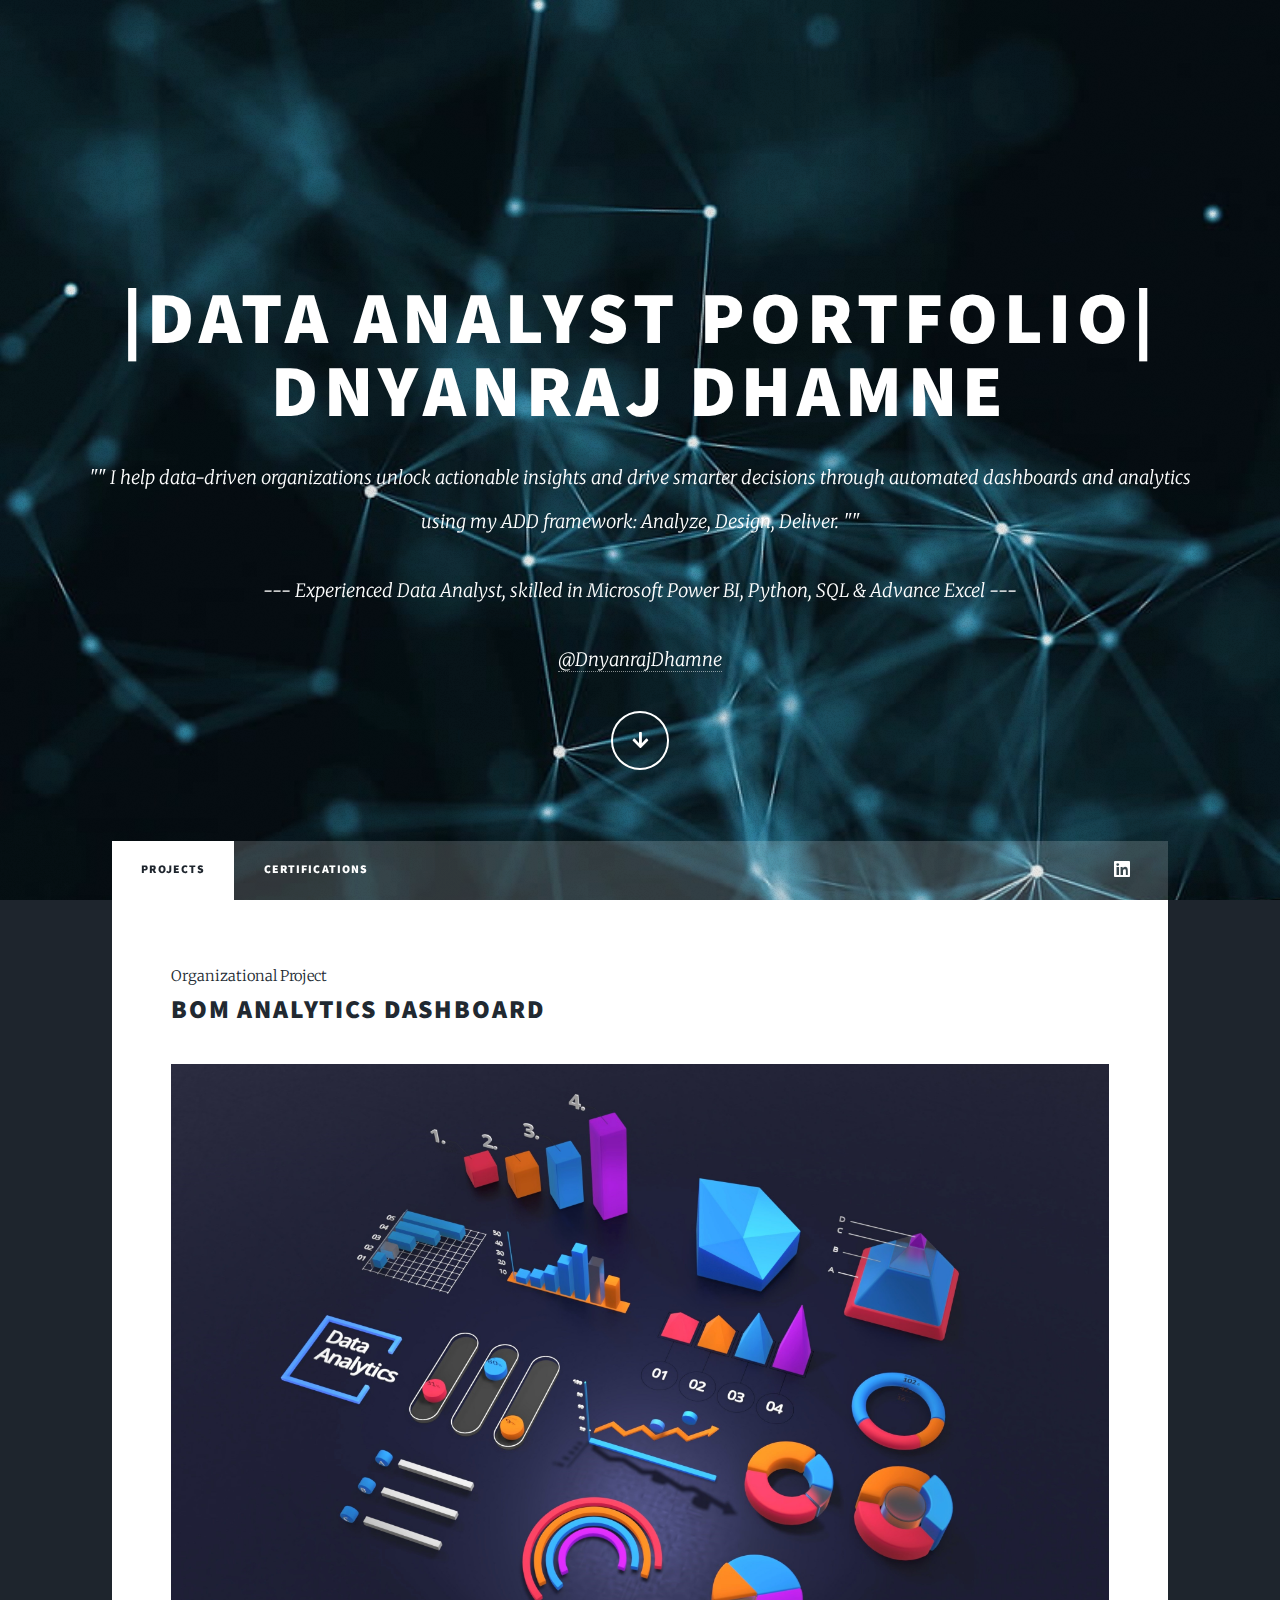
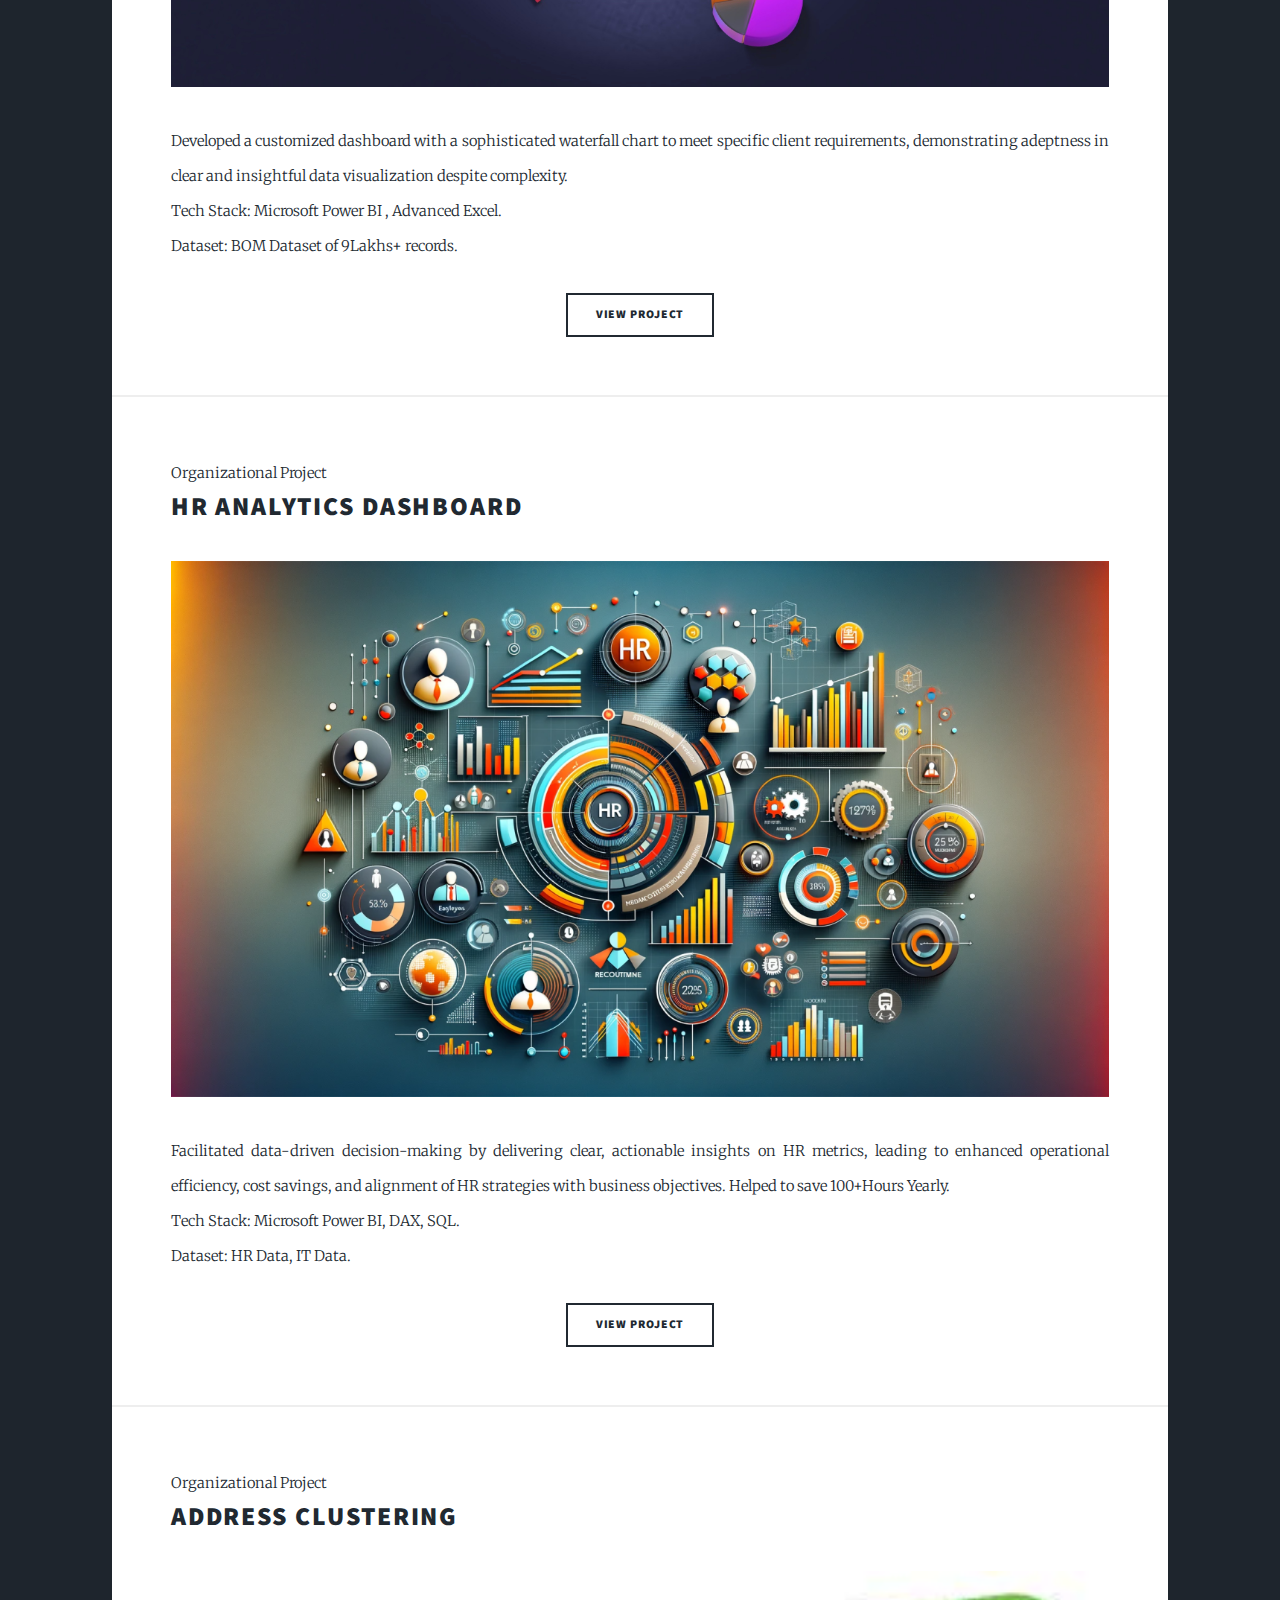
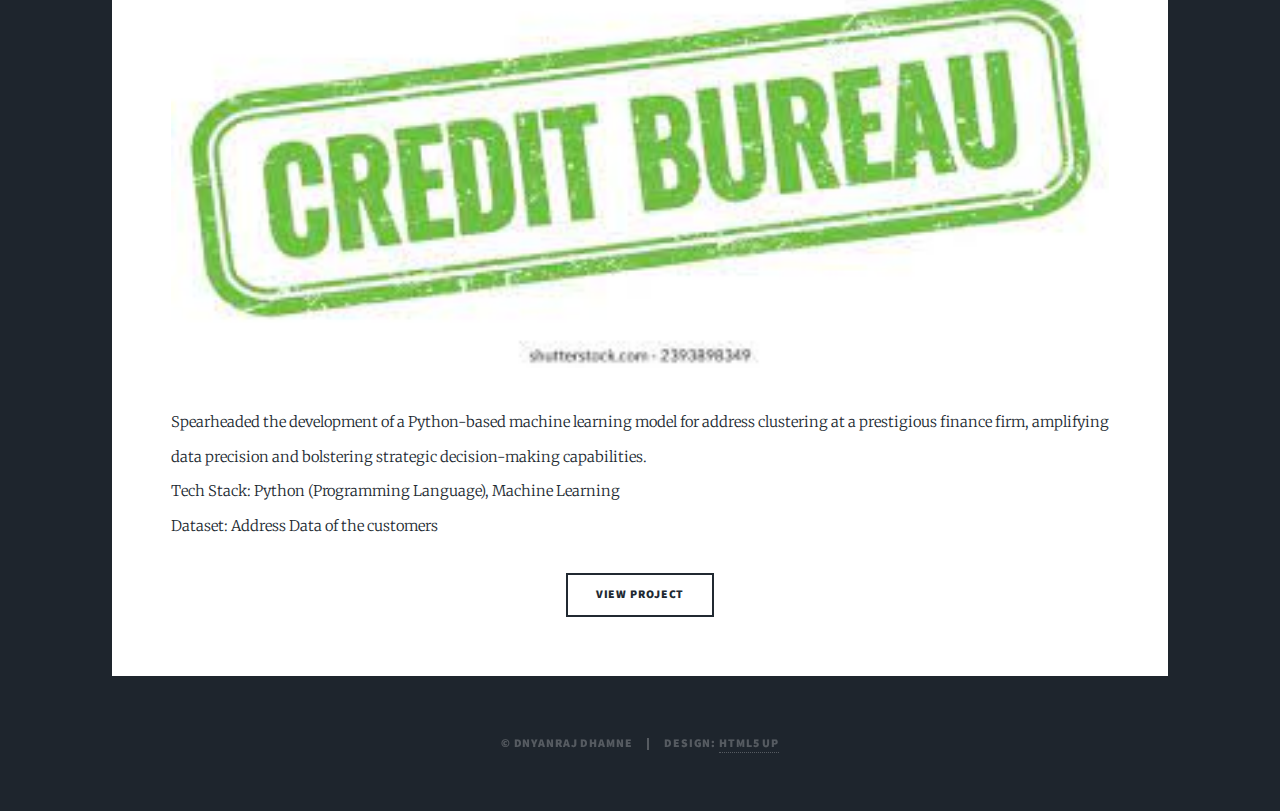
<file: index.html>
<!DOCTYPE HTML>
<!--
	Massively by HTML5 UP
	html5up.net | @ajlkn
	Free for personal and commercial use under the CCA 3.0 license (html5up.net/license)
-->
<html>
	<head>
		<title>Dnyanraj Dhamne Portfolio</title>
		<meta charset="utf-8" />
		<meta name="viewport" content="width=device-width, initial-scale=1, user-scalable=no" />
		<link rel="stylesheet" href="assets/css/main.css" />
		<noscript><link rel="stylesheet" href="assets/css/noscript.css" /></noscript>
	</head>
	<body class="is-preload">

		<!-- Wrapper -->
			<div id="wrapper" class="fade-in">

				<!-- Intro -->
					<div id="intro">
						<h1>|Data Analyst Portfolio|<br />
						Dnyanraj Dhamne</h1>
						<p>"" I help data-driven organizations unlock actionable insights and drive smarter decisions through automated dashboards and analytics<br /> using my ADD framework: Analyze, Design, Deliver. ""</p>
						<p>---  Experienced Data Analyst, skilled in Microsoft Power BI, Python, SQL & Advance Excel  ---<br /></p>
						<p> <a href="https://www.linkedin.com/in/dnyanraj-dhamne/">@DnyanrajDhamne</a></p>
						<ul class="actions">
							<li><a href="#header" class="button icon solid solo fa-arrow-down scrolly">Continue</a></li>
						</ul>
					</div>

				<!-- Header -->
					<header id="header">
						<a href="index.html" class="logo">HOME</a>
					</header>

				<!-- Nav -->
					<nav id="nav">
						<ul class="links">
							<li class="active"><a href="index.html">Projects</a></li>
							<li><a href="generic.html">Certifications</a></li>
						</ul>
						<ul class="icons">
							<li><a href="https://www.linkedin.com/in/dnyanraj-dhamne/" class="icon brands fa-linkedin"><span class="label">LinkedIn</span></a></li>
						</ul>
					</nav>

				<!-- Main -->
					<div id="main">

						<!-- Posts -->

								<article> 
									<header>
										<span class="text">Organizational Project</span>
										<h2><a href="https://www.linkedin.com/in/dnyanraj-dhamne/details/projects/">BOM Analytics Dashboard</a></h2>
									</header>
									<a href="https://www.linkedin.com/in/dnyanraj-dhamne/details/projects/" class="image fit"><img src="images\PBI.jpg" alt="" /></a>
									<p>Developed a customized dashboard with a sophisticated waterfall chart to meet specific client requirements, demonstrating adeptness in clear and insightful data visualization despite complexity.<br />
										Tech Stack: Microsoft Power BI , Advanced Excel.<br />
										Dataset: BOM Dataset of 9Lakhs+ records.</p>
									<ul class="actions special">
										<li><a href="https://www.linkedin.com/in/dnyanraj-dhamne/details/projects/" class="button">View Project</a></li>
									</ul>
								</article>
								<article>
									<header>
										<span class="text">Organizational Project</span>
										<h2><a href="https://www.linkedin.com/in/dnyanraj-dhamne/details/projects/">HR Analytics Dashboard</a></h2>
									</header>
									<a href="https://www.linkedin.com/in/dnyanraj-dhamne/details/projects/" class="image fit"><img src="images/HR2.png" alt="" /></a>
									<p>Facilitated data-driven decision-making by delivering clear, actionable insights on HR metrics, leading to enhanced operational efficiency, cost savings, and alignment of HR strategies with business objectives. Helped to save 100+Hours Yearly.<br />
									Tech Stack: Microsoft Power BI, DAX, SQL. <br />
									Dataset: HR Data, IT Data.</p>
									<ul class="actions special">
										<li><a href="https://www.linkedin.com/in/dnyanraj-dhamne/details/projects/" class="button">View Project</a></li>
									</ul>
								</article>
								<article>
									<header>
										<span class="text">Organizational Project</span>
										<h2><a href="https://www.linkedin.com/in/dnyanraj-dhamne/details/projects/">Address Clustering<br /></a></h2>
									</header>
									<a href="https://www.linkedin.com/in/dnyanraj-dhamne/details/projects/" class="image fit"><img src="images/AddressCluster.jpg" alt="" /></a>
									<p>Spearheaded the development of a Python-based machine learning model for address clustering at a prestigious finance firm, amplifying data precision and bolstering strategic decision-making capabilities. <br />
									Tech Stack: Python (Programming Language), Machine Learning <br />
									Dataset: Address Data of the customers</p>
									<ul class="actions special">
										<li><a href="https://www.linkedin.com/in/dnyanraj-dhamne/details/projects/" class="button">View Project</a></li>
									</ul>
								</article>
							</section>

					</div>



				<!-- Copyright -->
					<div id="copyright">
						<ul><li>&copy; Dnyanraj Dhamne</li><li>Design: <a href="https://html5up.net">HTML5 UP</a></li></ul>
					</div>

			</div>

		<!-- Scripts -->
			<script src="assets/js/jquery.min.js"></script>
			<script src="assets/js/jquery.scrollex.min.js"></script>
			<script src="assets/js/jquery.scrolly.min.js"></script>
			<script src="assets/js/browser.min.js"></script>
			<script src="assets/js/breakpoints.min.js"></script>
			<script src="assets/js/util.js"></script>
			<script src="assets/js/main.js"></script>

	</body>
</html>
</file>
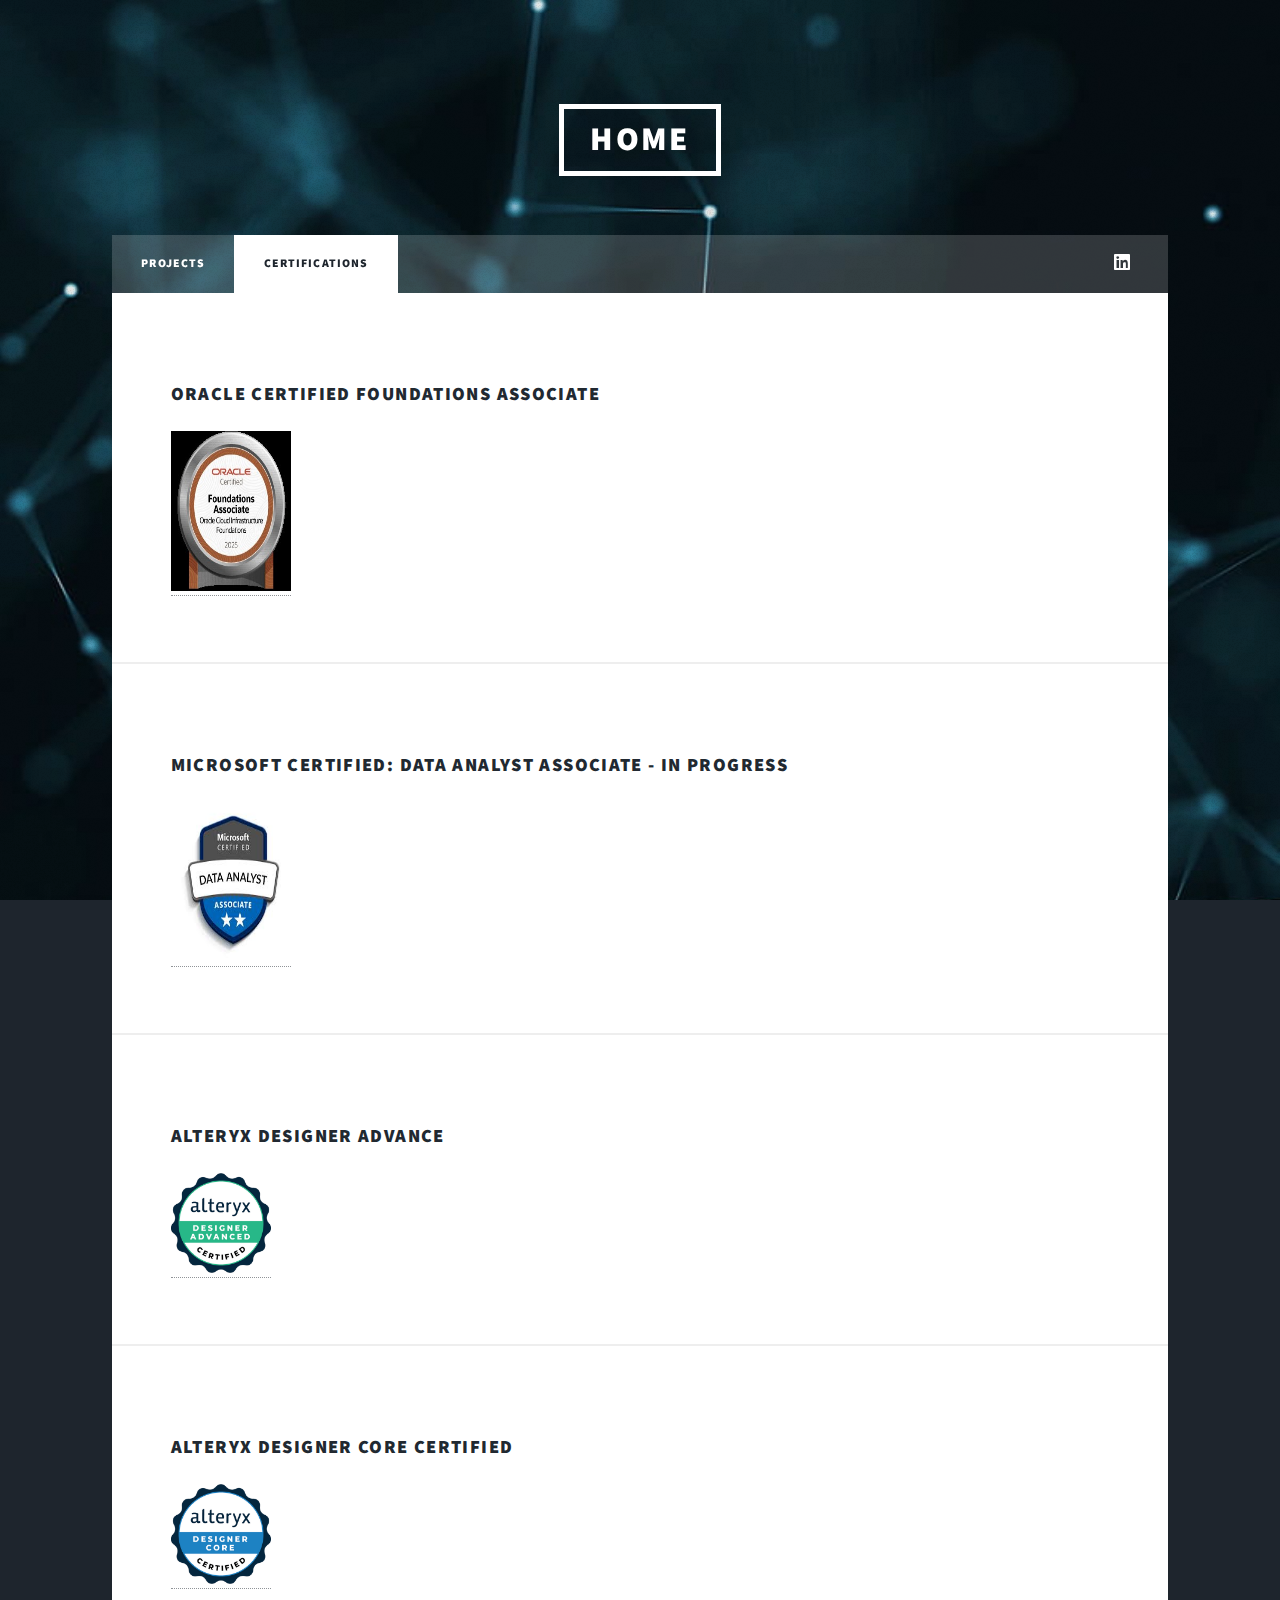
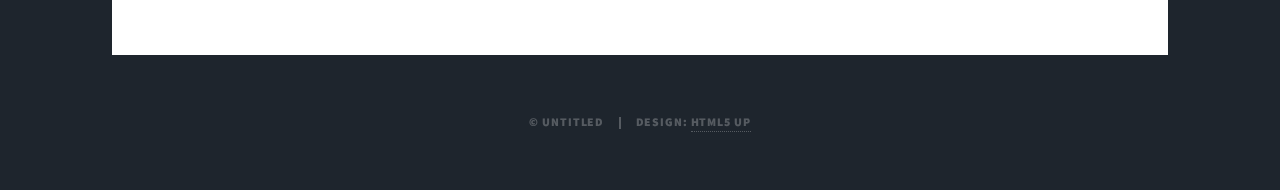
<file: generic.html>
<!DOCTYPE HTML>
<!--
	Massively by HTML5 UP
	html5up.net | @ajlkn
	Free for personal and commercial use under the CCA 3.0 license (html5up.net/license)
-->
<html>
	<head>
		<title>Shubham Dhamne Portfolio</title>
		<meta charset="utf-8" />
		<meta name="viewport" content="width=device-width, initial-scale=1, user-scalable=no" />
		<link rel="stylesheet" href="assets/css/main.css" />
		<noscript><link rel="stylesheet" href="assets/css/noscript.css" /></noscript>
	</head>
	<body class="is-preload">

		<!-- Wrapper -->
			<div id="wrapper">

				<!-- Header -->
					<header id="header">
						<a href="index.html" class="logo">HOME</a>
					</header>

				<!-- Nav -->
					<nav id="nav">
						<ul class="links">
							<li><a href="index.html">Projects</a></li>
							<li class="active"><a href="generic.html">Certifications</a></li>
						</ul>
						<ul class="icons">
							<li><a href="https://www.linkedin.com/in/dhamneshubham//" class="icon brands fa-linkedin"><span class="label">LinkedIn</span></a></li>
						</ul>
					</nav>

				<!-- Main -->
					<div id="main">
						<!-- Post -->
							<section class="post">
								<header>
									<h3>Oracle Certified Foundations Associate<br /></h3>
								</header>
								<a href= "https://www.linkedin.com/in/dhamneshubham//details/certifications/"><img src="images/Oracle Cloud Fundamentals- crop.jpeg" width="120" height="160" alt="" /></a>
							</section>

						<!-- Post -->
							<section class="post">
								<header>
									<h3>Microsoft Certified: Data Analyst Associate - In Progress<br /></h3>
								</header>
								<a href= "https://www.linkedin.com/in/dhamneshubham//details/certifications/"><img src="images/data analyst.jpg" width="120" height="160" alt="" /></a>
							</section>
					

						<!-- Post -->
							<section class="post">
								<header>
									<h3>Alteryx Designer Advance<br /></h3>
								</header>
								<a href= "https://www.linkedin.com/in/dhamneshubham//details/certifications/"><img src="images/Certification_Designer_Advanced.png" width="100" height="100" alt="" /></a>
							</section>

						<!-- Post -->
							<section class="post">
								<header>
									<h3>Alteryx Designer Core Certified<br /></h3>
								</header>
								<a href= "https://www.linkedin.com/in/dhamneshubham//details/certifications/"><img src="images/Certification_Designer_Core.png" width="100" height="100" alt="" /></a>
							</section>

					</div>

				<!-- Copyright -->
					<div id="copyright">
						<ul><li>&copy; Untitled</li><li>Design: <a href="https://html5up.net">HTML5 UP</a></li></ul>
					</div>

			</div>

		<!-- Scripts -->
			<script src="assets/js/jquery.min.js"></script>
			<script src="assets/js/jquery.scrollex.min.js"></script>
			<script src="assets/js/jquery.scrolly.min.js"></script>
			<script src="assets/js/browser.min.js"></script>
			<script src="assets/js/breakpoints.min.js"></script>
			<script src="assets/js/util.js"></script>
			<script src="assets/js/main.js"></script>

	</body>

</html>
</file>
<file: assets/css/main.css>
@import url(fontawesome-all.min.css);
@import url("https://fonts.googleapis.com/css?family=Merriweather:300,700,300italic,700italic|Source+Sans+Pro:900");

/*
	Massively by HTML5 UP
	html5up.net | @ajlkn
	Free for personal and commercial use under the CCA 3.0 license (html5up.net/license)
*/

html, body, div, span, applet, object,
iframe, h1, h2, h3, h4, h5, h6, p, blockquote,
pre, a, abbr, acronym, address, big, cite,
code, del, dfn, em, img, ins, kbd, q, s, samp,
small, strike, strong, sub, sup, tt, var, b,
u, i, center, dl, dt, dd, ol, ul, li, fieldset,
form, label, legend, table, caption, tbody,
tfoot, thead, tr, th, td, article, aside,
canvas, details, embed, figure, figcaption,
footer, header, hgroup, menu, nav, output, ruby,
section, summary, time, mark, audio, video {
	margin: 0;
	padding: 0;
	border: 0;
	font-size: 100%;
	font: inherit;
	vertical-align: baseline;}

article, aside, details, figcaption, figure,
footer, header, hgroup, menu, nav, section {
	display: block;}

body {
	line-height: 1;
}

ol, ul {
	list-style: none;
}

blockquote, q {
	quotes: none;
}

	blockquote:before, blockquote:after, q:before, q:after {
		content: '';
		content: none;
	}

table {
	border-collapse: collapse;
	border-spacing: 0;
}

body {
	-webkit-text-size-adjust: none;
}

mark {
	background-color: transparent;
	color: inherit;
}

input::-moz-focus-inner {
	border: 0;
	padding: 0;
}

input, select, textarea {
	-moz-appearance: none;
	-webkit-appearance: none;
	-ms-appearance: none;
	appearance: none;
}

/* Basic */

	@-ms-viewport {
		width: device-width;
	}

	body {
		-ms-overflow-style: scrollbar;
	}

	@media screen and (max-width: 480px) {

		html, body {
			min-width: 320px;
		}

	}

	html {
		box-sizing: border-box;
	}

	*, *:before, *:after {
		box-sizing: inherit;
	}

	body {
		background-color: #1e252d;
	}

		body.is-preload *, body.is-preload *:before, body.is-preload *:after {
			-moz-animation: none !important;
			-webkit-animation: none !important;
			-ms-animation: none !important;
			animation: none !important;
			-moz-transition: none !important;
			-webkit-transition: none !important;
			-ms-transition: none !important;
			transition: none !important;
		}

/* Type */

	html {
		font-size: 16pt;
	}

		@media screen and (max-width: 1680px) {

			html {
				font-size: 12pt;
			}

		}

		@media screen and (max-width: 1280px) {

			html {
				font-size: 11pt;
			}

		}

		@media screen and (max-width: 360px) {

			html {
				font-size: 10pt;
			}

		}

	body {
		color: #212931;
	}

	body, input, select, textarea {
		font-family: "Merriweather", Georgia, serif;
		font-weight: 300;
		font-size: 1rem;
		line-height: 2.375;
	}

	a {
		-moz-transition: color 0.2s ease-in-out, background-color 0.2s ease-in-out, border-color 0.2s ease-in-out, box-shadow 0.2s ease-in-out;
		-webkit-transition: color 0.2s ease-in-out, background-color 0.2s ease-in-out, border-color 0.2s ease-in-out, box-shadow 0.2s ease-in-out;
		-ms-transition: color 0.2s ease-in-out, background-color 0.2s ease-in-out, border-color 0.2s ease-in-out, box-shadow 0.2s ease-in-out;
		transition: color 0.2s ease-in-out, background-color 0.2s ease-in-out, border-color 0.2s ease-in-out, box-shadow 0.2s ease-in-out;
		border-bottom: dotted 1px;
		text-decoration: none;
	}

		a:hover {
			border-bottom-color: transparent;
		}

	strong, b {
		font-weight: 600;
	}

	em, i {
		font-style: italic;
	}

	p {
		text-align: justify;
		margin: 0 0 2rem 0;
	}

	h1, h2, h3, h4, h5, h6 {
		font-family: "Source Sans Pro", Helvetica, sans-serif;
		font-weight: 900;
		line-height: 1.5;
		letter-spacing: 0.075em;
		text-transform: uppercase;
		margin: 0 0 1rem 0;
	}

		h1 a, h2 a, h3 a, h4 a, h5 a, h6 a {
			border-bottom: 0;
			color: inherit;
			text-decoration: none;
		}

	h1 {
		font-size: 4rem;
		line-height: 1.1;
		margin: 0 0 2rem 0;
	}

	h2 {
		font-size: 1.75rem;
		line-height: 1.3;
		margin: 0 0 1.5rem 0;
	}

	h3 {
		font-size: 1.25rem;
		margin: 0 0 1.5rem 0;
	}

	h4 {
		font-size: 1rem;
	}

	h5 {
		font-size: 0.9rem;
	}

	h6 {
		font-size: 0.8rem;
	}

	sub {
		font-size: 0.8rem;
		position: relative;
		top: 0.5rem;
	}

	sup {
		font-size: 0.8rem;
		position: relative;
		top: -0.5rem;
	}

	blockquote {
		border-left: solid 4px;
		font-style: italic;
		margin: 0 0 2rem 0;
		padding: 0.5rem 0 0.5rem 2rem;
	}

	code {
		border: solid 2px;
		font-family: "Courier New", monospace;
		font-size: 0.9rem;
		margin: 0 0.25rem;
		padding: 0.25rem 0.65rem;
	}

	pre {
		-webkit-overflow-scrolling: touch;
		font-family: "Courier New", monospace;
		font-size: 0.9rem;
		margin: 0 0 2rem 0;
	}

		pre code {
			display: block;
			line-height: 1.75;
			padding: 1rem 1.5rem;
			overflow-x: auto;
		}

	hr {
		border: 0;
		border-bottom: solid 2px;
		margin: 3rem 0;
	}

		hr.major {
			margin: 5rem 0;
		}

	.align-left {
		text-align: left;
	}

	.align-center {
		text-align: center;
	}

	.align-right {
		text-align: right;
	}

	input, select, textarea {
		color: #212931;
	}

	a {
		color: #212931;
		border-bottom-color: rgba(33, 41, 49, 0.5);
	}

		a:hover {
			border-bottom-color: transparent;
			color: #18bfef !important;
		}

	strong, b {
		color: #212931;
	}

	h1, h2, h3, h4, h5, h6 {
		color: #212931;
	}

	blockquote {
		border-left-color: #eeeeee;
	}

	code {
		background: rgba(220, 220, 220, 0.25);
		border-color: #eeeeee;
	}

	hr {
		border-bottom-color: #eeeeee;
	}

/* Row */

	.row {
		display: flex;
		flex-wrap: wrap;
		box-sizing: border-box;
		align-items: stretch;
	}

		.row > * {
			box-sizing: border-box;
		}

		.row.gtr-uniform > * > :last-child {
			margin-bottom: 0;
		}

		.row.aln-left {
			justify-content: flex-start;
		}

		.row.aln-center {
			justify-content: center;
		}

		.row.aln-right {
			justify-content: flex-end;
		}

		.row.aln-top {
			align-items: flex-start;
		}

		.row.aln-middle {
			align-items: center;
		}

		.row.aln-bottom {
			align-items: flex-end;
		}

		.row > .imp {
			order: -1;
		}

		.row > .col-1 {
			width: 8.33333%;
		}

		.row > .off-1 {
			margin-left: 8.33333%;
		}

		.row > .col-2 {
			width: 16.66667%;
		}

		.row > .off-2 {
			margin-left: 16.66667%;
		}

		.row > .col-3 {
			width: 25%;
		}

		.row > .off-3 {
			margin-left: 25%;
		}

		.row > .col-4 {
			width: 33.33333%;
		}

		.row > .off-4 {
			margin-left: 33.33333%;
		}

		.row > .col-5 {
			width: 41.66667%;
		}

		.row > .off-5 {
			margin-left: 41.66667%;
		}

		.row > .col-6 {
			width: 50%;
		}

		.row > .off-6 {
			margin-left: 50%;
		}

		.row > .col-7 {
			width: 58.33333%;
		}

		.row > .off-7 {
			margin-left: 58.33333%;
		}

		.row > .col-8 {
			width: 66.66667%;
		}

		.row > .off-8 {
			margin-left: 66.66667%;
		}

		.row > .col-9 {
			width: 75%;
		}

		.row > .off-9 {
			margin-left: 75%;
		}

		.row > .col-10 {
			width: 83.33333%;
		}

		.row > .off-10 {
			margin-left: 83.33333%;
		}

		.row > .col-11 {
			width: 91.66667%;
		}

		.row > .off-11 {
			margin-left: 91.66667%;
		}

		.row > .col-12 {
			width: 100%;
		}

		.row > .off-12 {
			margin-left: 100%;
		}

		.row.gtr-0 {
			margin-top: 0;
			margin-left: 0rem;
		}

			.row.gtr-0 > * {
				padding: 0 0 0 0rem;
			}

			.row.gtr-0.gtr-uniform {
				margin-top: 0rem;
			}

				.row.gtr-0.gtr-uniform > * {
					padding-top: 0rem;
				}

		.row.gtr-25 {
			margin-top: 0;
			margin-left: -0.375rem;
		}

			.row.gtr-25 > * {
				padding: 0 0 0 0.375rem;
			}

			.row.gtr-25.gtr-uniform {
				margin-top: -0.375rem;
			}

				.row.gtr-25.gtr-uniform > * {
					padding-top: 0.375rem;
				}

		.row.gtr-50 {
			margin-top: 0;
			margin-left: -0.75rem;
		}

			.row.gtr-50 > * {
				padding: 0 0 0 0.75rem;
			}

			.row.gtr-50.gtr-uniform {
				margin-top: -0.75rem;
			}

				.row.gtr-50.gtr-uniform > * {
					padding-top: 0.75rem;
				}

		.row {
			margin-top: 0;
			margin-left: -1.5rem;
		}

			.row > * {
				padding: 0 0 0 1.5rem;
			}

			.row.gtr-uniform {
				margin-top: -1.5rem;
			}

				.row.gtr-uniform > * {
					padding-top: 1.5rem;
				}

		.row.gtr-150 {
			margin-top: 0;
			margin-left: -2.25rem;
		}

			.row.gtr-150 > * {
				padding: 0 0 0 2.25rem;
			}

			.row.gtr-150.gtr-uniform {
				margin-top: -2.25rem;
			}

				.row.gtr-150.gtr-uniform > * {
					padding-top: 2.25rem;
				}

		.row.gtr-200 {
			margin-top: 0;
			margin-left: -3rem;
		}

			.row.gtr-200 > * {
				padding: 0 0 0 3rem;
			}

			.row.gtr-200.gtr-uniform {
				margin-top: -3rem;
			}

				.row.gtr-200.gtr-uniform > * {
					padding-top: 3rem;
				}

		@media screen and (max-width: 1680px) {

			.row {
				display: flex;
				flex-wrap: wrap;
				box-sizing: border-box;
				align-items: stretch;
			}

				.row > * {
					box-sizing: border-box;
				}

				.row.gtr-uniform > * > :last-child {
					margin-bottom: 0;
				}

				.row.aln-left {
					justify-content: flex-start;
				}

				.row.aln-center {
					justify-content: center;
				}

				.row.aln-right {
					justify-content: flex-end;
				}

				.row.aln-top {
					align-items: flex-start;
				}

				.row.aln-middle {
					align-items: center;
				}

				.row.aln-bottom {
					align-items: flex-end;
				}

				.row > .imp-xlarge {
					order: -1;
				}

				.row > .col-1-xlarge {
					width: 8.33333%;
				}

				.row > .off-1-xlarge {
					margin-left: 8.33333%;
				}

				.row > .col-2-xlarge {
					width: 16.66667%;
				}

				.row > .off-2-xlarge {
					margin-left: 16.66667%;
				}

				.row > .col-3-xlarge {
					width: 25%;
				}

				.row > .off-3-xlarge {
					margin-left: 25%;
				}

				.row > .col-4-xlarge {
					width: 33.33333%;
				}

				.row > .off-4-xlarge {
					margin-left: 33.33333%;
				}

				.row > .col-5-xlarge {
					width: 41.66667%;
				}

				.row > .off-5-xlarge {
					margin-left: 41.66667%;
				}

				.row > .col-6-xlarge {
					width: 50%;
				}

				.row > .off-6-xlarge {
					margin-left: 50%;
				}

				.row > .col-7-xlarge {
					width: 58.33333%;
				}

				.row > .off-7-xlarge {
					margin-left: 58.33333%;
				}

				.row > .col-8-xlarge {
					width: 66.66667%;
				}

				.row > .off-8-xlarge {
					margin-left: 66.66667%;
				}

				.row > .col-9-xlarge {
					width: 75%;
				}

				.row > .off-9-xlarge {
					margin-left: 75%;
				}

				.row > .col-10-xlarge {
					width: 83.33333%;
				}

				.row > .off-10-xlarge {
					margin-left: 83.33333%;
				}

				.row > .col-11-xlarge {
					width: 91.66667%;
				}

				.row > .off-11-xlarge {
					margin-left: 91.66667%;
				}

				.row > .col-12-xlarge {
					width: 100%;
				}

				.row > .off-12-xlarge {
					margin-left: 100%;
				}

				.row.gtr-0 {
					margin-top: 0;
					margin-left: 0rem;
				}

					.row.gtr-0 > * {
						padding: 0 0 0 0rem;
					}

					.row.gtr-0.gtr-uniform {
						margin-top: 0rem;
					}

						.row.gtr-0.gtr-uniform > * {
							padding-top: 0rem;
						}

				.row.gtr-25 {
					margin-top: 0;
					margin-left: -0.375rem;
				}

					.row.gtr-25 > * {
						padding: 0 0 0 0.375rem;
					}

					.row.gtr-25.gtr-uniform {
						margin-top: -0.375rem;
					}

						.row.gtr-25.gtr-uniform > * {
							padding-top: 0.375rem;
						}

				.row.gtr-50 {
					margin-top: 0;
					margin-left: -0.75rem;
				}

					.row.gtr-50 > * {
						padding: 0 0 0 0.75rem;
					}

					.row.gtr-50.gtr-uniform {
						margin-top: -0.75rem;
					}

						.row.gtr-50.gtr-uniform > * {
							padding-top: 0.75rem;
						}

				.row {
					margin-top: 0;
					margin-left: -1.5rem;
				}

					.row > * {
						padding: 0 0 0 1.5rem;
					}

					.row.gtr-uniform {
						margin-top: -1.5rem;
					}

						.row.gtr-uniform > * {
							padding-top: 1.5rem;
						}

				.row.gtr-150 {
					margin-top: 0;
					margin-left: -2.25rem;
				}

					.row.gtr-150 > * {
						padding: 0 0 0 2.25rem;
					}

					.row.gtr-150.gtr-uniform {
						margin-top: -2.25rem;
					}

						.row.gtr-150.gtr-uniform > * {
							padding-top: 2.25rem;
						}

				.row.gtr-200 {
					margin-top: 0;
					margin-left: -3rem;
				}

					.row.gtr-200 > * {
						padding: 0 0 0 3rem;
					}

					.row.gtr-200.gtr-uniform {
						margin-top: -3rem;
					}

						.row.gtr-200.gtr-uniform > * {
							padding-top: 3rem;
						}

		}

		@media screen and (max-width: 1280px) {

			.row {
				display: flex;
				flex-wrap: wrap;
				box-sizing: border-box;
				align-items: stretch;
			}

				.row > * {
					box-sizing: border-box;
				}

				.row.gtr-uniform > * > :last-child {
					margin-bottom: 0;
				}

				.row.aln-left {
					justify-content: flex-start;
				}

				.row.aln-center {
					justify-content: center;
				}

				.row.aln-right {
					justify-content: flex-end;
				}

				.row.aln-top {
					align-items: flex-start;
				}

				.row.aln-middle {
					align-items: center;
				}

				.row.aln-bottom {
					align-items: flex-end;
				}

				.row > .imp-large {
					order: -1;
				}

				.row > .col-1-large {
					width: 8.33333%;
				}

				.row > .off-1-large {
					margin-left: 8.33333%;
				}

				.row > .col-2-large {
					width: 16.66667%;
				}

				.row > .off-2-large {
					margin-left: 16.66667%;
				}

				.row > .col-3-large {
					width: 25%;
				}

				.row > .off-3-large {
					margin-left: 25%;
				}

				.row > .col-4-large {
					width: 33.33333%;
				}

				.row > .off-4-large {
					margin-left: 33.33333%;
				}

				.row > .col-5-large {
					width: 41.66667%;
				}

				.row > .off-5-large {
					margin-left: 41.66667%;
				}

				.row > .col-6-large {
					width: 50%;
				}

				.row > .off-6-large {
					margin-left: 50%;
				}

				.row > .col-7-large {
					width: 58.33333%;
				}

				.row > .off-7-large {
					margin-left: 58.33333%;
				}

				.row > .col-8-large {
					width: 66.66667%;
				}

				.row > .off-8-large {
					margin-left: 66.66667%;
				}

				.row > .col-9-large {
					width: 75%;
				}

				.row > .off-9-large {
					margin-left: 75%;
				}

				.row > .col-10-large {
					width: 83.33333%;
				}

				.row > .off-10-large {
					margin-left: 83.33333%;
				}

				.row > .col-11-large {
					width: 91.66667%;
				}

				.row > .off-11-large {
					margin-left: 91.66667%;
				}

				.row > .col-12-large {
					width: 100%;
				}

				.row > .off-12-large {
					margin-left: 100%;
				}

				.row.gtr-0 {
					margin-top: 0;
					margin-left: 0rem;
				}

					.row.gtr-0 > * {
						padding: 0 0 0 0rem;
					}

					.row.gtr-0.gtr-uniform {
						margin-top: 0rem;
					}

						.row.gtr-0.gtr-uniform > * {
							padding-top: 0rem;
						}

				.row.gtr-25 {
					margin-top: 0;
					margin-left: -0.375rem;
				}

					.row.gtr-25 > * {
						padding: 0 0 0 0.375rem;
					}

					.row.gtr-25.gtr-uniform {
						margin-top: -0.375rem;
					}

						.row.gtr-25.gtr-uniform > * {
							padding-top: 0.375rem;
						}

				.row.gtr-50 {
					margin-top: 0;
					margin-left: -0.75rem;
				}

					.row.gtr-50 > * {
						padding: 0 0 0 0.75rem;
					}

					.row.gtr-50.gtr-uniform {
						margin-top: -0.75rem;
					}

						.row.gtr-50.gtr-uniform > * {
							padding-top: 0.75rem;
						}

				.row {
					margin-top: 0;
					margin-left: -1.5rem;
				}

					.row > * {
						padding: 0 0 0 1.5rem;
					}

					.row.gtr-uniform {
						margin-top: -1.5rem;
					}

						.row.gtr-uniform > * {
							padding-top: 1.5rem;
						}

				.row.gtr-150 {
					margin-top: 0;
					margin-left: -2.25rem;
				}

					.row.gtr-150 > * {
						padding: 0 0 0 2.25rem;
					}

					.row.gtr-150.gtr-uniform {
						margin-top: -2.25rem;
					}

						.row.gtr-150.gtr-uniform > * {
							padding-top: 2.25rem;
						}

				.row.gtr-200 {
					margin-top: 0;
					margin-left: -3rem;
				}

					.row.gtr-200 > * {
						padding: 0 0 0 3rem;
					}

					.row.gtr-200.gtr-uniform {
						margin-top: -3rem;
					}

						.row.gtr-200.gtr-uniform > * {
							padding-top: 3rem;
						}

		}

		@media screen and (max-width: 980px) {

			.row {
				display: flex;
				flex-wrap: wrap;
				box-sizing: border-box;
				align-items: stretch;
			}

				.row > * {
					box-sizing: border-box;
				}

				.row.gtr-uniform > * > :last-child {
					margin-bottom: 0;
				}

				.row.aln-left {
					justify-content: flex-start;
				}

				.row.aln-center {
					justify-content: center;
				}

				.row.aln-right {
					justify-content: flex-end;
				}

				.row.aln-top {
					align-items: flex-start;
				}

				.row.aln-middle {
					align-items: center;
				}

				.row.aln-bottom {
					align-items: flex-end;
				}

				.row > .imp-medium {
					order: -1;
				}

				.row > .col-1-medium {
					width: 8.33333%;
				}

				.row > .off-1-medium {
					margin-left: 8.33333%;
				}

				.row > .col-2-medium {
					width: 16.66667%;
				}

				.row > .off-2-medium {
					margin-left: 16.66667%;
				}

				.row > .col-3-medium {
					width: 25%;
				}

				.row > .off-3-medium {
					margin-left: 25%;
				}

				.row > .col-4-medium {
					width: 33.33333%;
				}

				.row > .off-4-medium {
					margin-left: 33.33333%;
				}

				.row > .col-5-medium {
					width: 41.66667%;
				}

				.row > .off-5-medium {
					margin-left: 41.66667%;
				}

				.row > .col-6-medium {
					width: 50%;
				}

				.row > .off-6-medium {
					margin-left: 50%;
				}

				.row > .col-7-medium {
					width: 58.33333%;
				}

				.row > .off-7-medium {
					margin-left: 58.33333%;
				}

				.row > .col-8-medium {
					width: 66.66667%;
				}

				.row > .off-8-medium {
					margin-left: 66.66667%;
				}

				.row > .col-9-medium {
					width: 75%;
				}

				.row > .off-9-medium {
					margin-left: 75%;
				}

				.row > .col-10-medium {
					width: 83.33333%;
				}

				.row > .off-10-medium {
					margin-left: 83.33333%;
				}

				.row > .col-11-medium {
					width: 91.66667%;
				}

				.row > .off-11-medium {
					margin-left: 91.66667%;
				}

				.row > .col-12-medium {
					width: 100%;
				}

				.row > .off-12-medium {
					margin-left: 100%;
				}

				.row.gtr-0 {
					margin-top: 0;
					margin-left: 0rem;
				}

					.row.gtr-0 > * {
						padding: 0 0 0 0rem;
					}

					.row.gtr-0.gtr-uniform {
						margin-top: 0rem;
					}

						.row.gtr-0.gtr-uniform > * {
							padding-top: 0rem;
						}

				.row.gtr-25 {
					margin-top: 0;
					margin-left: -0.375rem;
				}

					.row.gtr-25 > * {
						padding: 0 0 0 0.375rem;
					}

					.row.gtr-25.gtr-uniform {
						margin-top: -0.375rem;
					}

						.row.gtr-25.gtr-uniform > * {
							padding-top: 0.375rem;
						}

				.row.gtr-50 {
					margin-top: 0;
					margin-left: -0.75rem;
				}

					.row.gtr-50 > * {
						padding: 0 0 0 0.75rem;
					}

					.row.gtr-50.gtr-uniform {
						margin-top: -0.75rem;
					}

						.row.gtr-50.gtr-uniform > * {
							padding-top: 0.75rem;
						}

				.row {
					margin-top: 0;
					margin-left: -1.5rem;
				}

					.row > * {
						padding: 0 0 0 1.5rem;
					}

					.row.gtr-uniform {
						margin-top: -1.5rem;
					}

						.row.gtr-uniform > * {
							padding-top: 1.5rem;
						}

				.row.gtr-150 {
					margin-top: 0;
					margin-left: -2.25rem;
				}

					.row.gtr-150 > * {
						padding: 0 0 0 2.25rem;
					}

					.row.gtr-150.gtr-uniform {
						margin-top: -2.25rem;
					}

						.row.gtr-150.gtr-uniform > * {
							padding-top: 2.25rem;
						}

				.row.gtr-200 {
					margin-top: 0;
					margin-left: -3rem;
				}

					.row.gtr-200 > * {
						padding: 0 0 0 3rem;
					}

					.row.gtr-200.gtr-uniform {
						margin-top: -3rem;
					}

						.row.gtr-200.gtr-uniform > * {
							padding-top: 3rem;
						}

		}

		@media screen and (max-width: 736px) {

			.row {
				display: flex;
				flex-wrap: wrap;
				box-sizing: border-box;
				align-items: stretch;
			}

				.row > * {
					box-sizing: border-box;
				}

				.row.gtr-uniform > * > :last-child {
					margin-bottom: 0;
				}

				.row.aln-left {
					justify-content: flex-start;
				}

				.row.aln-center {
					justify-content: center;
				}

				.row.aln-right {
					justify-content: flex-end;
				}

				.row.aln-top {
					align-items: flex-start;
				}

				.row.aln-middle {
					align-items: center;
				}

				.row.aln-bottom {
					align-items: flex-end;
				}

				.row > .imp-small {
					order: -1;
				}

				.row > .col-1-small {
					width: 8.33333%;
				}

				.row > .off-1-small {
					margin-left: 8.33333%;
				}

				.row > .col-2-small {
					width: 16.66667%;
				}

				.row > .off-2-small {
					margin-left: 16.66667%;
				}

				.row > .col-3-small {
					width: 25%;
				}

				.row > .off-3-small {
					margin-left: 25%;
				}

				.row > .col-4-small {
					width: 33.33333%;
				}

				.row > .off-4-small {
					margin-left: 33.33333%;
				}

				.row > .col-5-small {
					width: 41.66667%;
				}

				.row > .off-5-small {
					margin-left: 41.66667%;
				}

				.row > .col-6-small {
					width: 50%;
				}

				.row > .off-6-small {
					margin-left: 50%;
				}

				.row > .col-7-small {
					width: 58.33333%;
				}

				.row > .off-7-small {
					margin-left: 58.33333%;
				}

				.row > .col-8-small {
					width: 66.66667%;
				}

				.row > .off-8-small {
					margin-left: 66.66667%;
				}

				.row > .col-9-small {
					width: 75%;
				}

				.row > .off-9-small {
					margin-left: 75%;
				}

				.row > .col-10-small {
					width: 83.33333%;
				}

				.row > .off-10-small {
					margin-left: 83.33333%;
				}

				.row > .col-11-small {
					width: 91.66667%;
				}

				.row > .off-11-small {
					margin-left: 91.66667%;
				}

				.row > .col-12-small {
					width: 100%;
				}

				.row > .off-12-small {
					margin-left: 100%;
				}

				.row.gtr-0 {
					margin-top: 0;
					margin-left: 0rem;
				}

					.row.gtr-0 > * {
						padding: 0 0 0 0rem;
					}

					.row.gtr-0.gtr-uniform {
						margin-top: 0rem;
					}

						.row.gtr-0.gtr-uniform > * {
							padding-top: 0rem;
						}

				.row.gtr-25 {
					margin-top: 0;
					margin-left: -0.375rem;
				}

					.row.gtr-25 > * {
						padding: 0 0 0 0.375rem;
					}

					.row.gtr-25.gtr-uniform {
						margin-top: -0.375rem;
					}

						.row.gtr-25.gtr-uniform > * {
							padding-top: 0.375rem;
						}

				.row.gtr-50 {
					margin-top: 0;
					margin-left: -0.75rem;
				}

					.row.gtr-50 > * {
						padding: 0 0 0 0.75rem;
					}

					.row.gtr-50.gtr-uniform {
						margin-top: -0.75rem;
					}

						.row.gtr-50.gtr-uniform > * {
							padding-top: 0.75rem;
						}

				.row {
					margin-top: 0;
					margin-left: -1.5rem;
				}

					.row > * {
						padding: 0 0 0 1.5rem;
					}

					.row.gtr-uniform {
						margin-top: -1.5rem;
					}

						.row.gtr-uniform > * {
							padding-top: 1.5rem;
						}

				.row.gtr-150 {
					margin-top: 0;
					margin-left: -2.25rem;
				}

					.row.gtr-150 > * {
						padding: 0 0 0 2.25rem;
					}

					.row.gtr-150.gtr-uniform {
						margin-top: -2.25rem;
					}

						.row.gtr-150.gtr-uniform > * {
							padding-top: 2.25rem;
						}

				.row.gtr-200 {
					margin-top: 0;
					margin-left: -3rem;
				}

					.row.gtr-200 > * {
						padding: 0 0 0 3rem;
					}

					.row.gtr-200.gtr-uniform {
						margin-top: -3rem;
					}

						.row.gtr-200.gtr-uniform > * {
							padding-top: 3rem;
						}

		}

		@media screen and (max-width: 480px) {

			.row {
				display: flex;
				flex-wrap: wrap;
				box-sizing: border-box;
				align-items: stretch;
			}

				.row > * {
					box-sizing: border-box;
				}

				.row.gtr-uniform > * > :last-child {
					margin-bottom: 0;
				}

				.row.aln-left {
					justify-content: flex-start;
				}

				.row.aln-center {
					justify-content: center;
				}

				.row.aln-right {
					justify-content: flex-end;
				}

				.row.aln-top {
					align-items: flex-start;
				}

				.row.aln-middle {
					align-items: center;
				}

				.row.aln-bottom {
					align-items: flex-end;
				}

				.row > .imp-xsmall {
					order: -1;
				}

				.row > .col-1-xsmall {
					width: 8.33333%;
				}

				.row > .off-1-xsmall {
					margin-left: 8.33333%;
				}

				.row > .col-2-xsmall {
					width: 16.66667%;
				}

				.row > .off-2-xsmall {
					margin-left: 16.66667%;
				}

				.row > .col-3-xsmall {
					width: 25%;
				}

				.row > .off-3-xsmall {
					margin-left: 25%;
				}

				.row > .col-4-xsmall {
					width: 33.33333%;
				}

				.row > .off-4-xsmall {
					margin-left: 33.33333%;
				}

				.row > .col-5-xsmall {
					width: 41.66667%;
				}

				.row > .off-5-xsmall {
					margin-left: 41.66667%;
				}

				.row > .col-6-xsmall {
					width: 50%;
				}

				.row > .off-6-xsmall {
					margin-left: 50%;
				}

				.row > .col-7-xsmall {
					width: 58.33333%;
				}

				.row > .off-7-xsmall {
					margin-left: 58.33333%;
				}

				.row > .col-8-xsmall {
					width: 66.66667%;
				}

				.row > .off-8-xsmall {
					margin-left: 66.66667%;
				}

				.row > .col-9-xsmall {
					width: 75%;
				}

				.row > .off-9-xsmall {
					margin-left: 75%;
				}

				.row > .col-10-xsmall {
					width: 83.33333%;
				}

				.row > .off-10-xsmall {
					margin-left: 83.33333%;
				}

				.row > .col-11-xsmall {
					width: 91.66667%;
				}

				.row > .off-11-xsmall {
					margin-left: 91.66667%;
				}

				.row > .col-12-xsmall {
					width: 100%;
				}

				.row > .off-12-xsmall {
					margin-left: 100%;
				}

				.row.gtr-0 {
					margin-top: 0;
					margin-left: 0rem;
				}

					.row.gtr-0 > * {
						padding: 0 0 0 0rem;
					}

					.row.gtr-0.gtr-uniform {
						margin-top: 0rem;
					}

						.row.gtr-0.gtr-uniform > * {
							padding-top: 0rem;
						}

				.row.gtr-25 {
					margin-top: 0;
					margin-left: -0.375rem;
				}

					.row.gtr-25 > * {
						padding: 0 0 0 0.375rem;
					}

					.row.gtr-25.gtr-uniform {
						margin-top: -0.375rem;
					}

						.row.gtr-25.gtr-uniform > * {
							padding-top: 0.375rem;
						}

				.row.gtr-50 {
					margin-top: 0;
					margin-left: -0.75rem;
				}

					.row.gtr-50 > * {
						padding: 0 0 0 0.75rem;
					}

					.row.gtr-50.gtr-uniform {
						margin-top: -0.75rem;
					}

						.row.gtr-50.gtr-uniform > * {
							padding-top: 0.75rem;
						}

				.row {
					margin-top: 0;
					margin-left: -1.5rem;
				}

					.row > * {
						padding: 0 0 0 1.5rem;
					}

					.row.gtr-uniform {
						margin-top: -1.5rem;
					}

						.row.gtr-uniform > * {
							padding-top: 1.5rem;
						}

				.row.gtr-150 {
					margin-top: 0;
					margin-left: -2.25rem;
				}

					.row.gtr-150 > * {
						padding: 0 0 0 2.25rem;
					}

					.row.gtr-150.gtr-uniform {
						margin-top: -2.25rem;
					}

						.row.gtr-150.gtr-uniform > * {
							padding-top: 2.25rem;
						}

				.row.gtr-200 {
					margin-top: 0;
					margin-left: -3rem;
				}

					.row.gtr-200 > * {
						padding: 0 0 0 3rem;
					}

					.row.gtr-200.gtr-uniform {
						margin-top: -3rem;
					}

						.row.gtr-200.gtr-uniform > * {
							padding-top: 3rem;
						}

		}

		@media screen and (max-width: 360px) {

			.row {
				display: flex;
				flex-wrap: wrap;
				box-sizing: border-box;
				align-items: stretch;
			}

				.row > * {
					box-sizing: border-box;
				}

				.row.gtr-uniform > * > :last-child {
					margin-bottom: 0;
				}

				.row.aln-left {
					justify-content: flex-start;
				}

				.row.aln-center {
					justify-content: center;
				}

				.row.aln-right {
					justify-content: flex-end;
				}

				.row.aln-top {
					align-items: flex-start;
				}

				.row.aln-middle {
					align-items: center;
				}

				.row.aln-bottom {
					align-items: flex-end;
				}

				.row > .imp-xxsmall {
					order: -1;
				}

				.row > .col-1-xxsmall {
					width: 8.33333%;
				}

				.row > .off-1-xxsmall {
					margin-left: 8.33333%;
				}

				.row > .col-2-xxsmall {
					width: 16.66667%;
				}

				.row > .off-2-xxsmall {
					margin-left: 16.66667%;
				}

				.row > .col-3-xxsmall {
					width: 25%;
				}

				.row > .off-3-xxsmall {
					margin-left: 25%;
				}

				.row > .col-4-xxsmall {
					width: 33.33333%;
				}

				.row > .off-4-xxsmall {
					margin-left: 33.33333%;
				}

				.row > .col-5-xxsmall {
					width: 41.66667%;
				}

				.row > .off-5-xxsmall {
					margin-left: 41.66667%;
				}

				.row > .col-6-xxsmall {
					width: 50%;
				}

				.row > .off-6-xxsmall {
					margin-left: 50%;
				}

				.row > .col-7-xxsmall {
					width: 58.33333%;
				}

				.row > .off-7-xxsmall {
					margin-left: 58.33333%;
				}

				.row > .col-8-xxsmall {
					width: 66.66667%;
				}

				.row > .off-8-xxsmall {
					margin-left: 66.66667%;
				}

				.row > .col-9-xxsmall {
					width: 75%;
				}

				.row > .off-9-xxsmall {
					margin-left: 75%;
				}

				.row > .col-10-xxsmall {
					width: 83.33333%;
				}

				.row > .off-10-xxsmall {
					margin-left: 83.33333%;
				}

				.row > .col-11-xxsmall {
					width: 91.66667%;
				}

				.row > .off-11-xxsmall {
					margin-left: 91.66667%;
				}

				.row > .col-12-xxsmall {
					width: 100%;
				}

				.row > .off-12-xxsmall {
					margin-left: 100%;
				}

				.row.gtr-0 {
					margin-top: 0;
					margin-left: 0rem;
				}

					.row.gtr-0 > * {
						padding: 0 0 0 0rem;
					}

					.row.gtr-0.gtr-uniform {
						margin-top: 0rem;
					}

						.row.gtr-0.gtr-uniform > * {
							padding-top: 0rem;
						}

				.row.gtr-25 {
					margin-top: 0;
					margin-left: -0.375rem;
				}

					.row.gtr-25 > * {
						padding: 0 0 0 0.375rem;
					}

					.row.gtr-25.gtr-uniform {
						margin-top: -0.375rem;
					}

						.row.gtr-25.gtr-uniform > * {
							padding-top: 0.375rem;
						}

				.row.gtr-50 {
					margin-top: 0;
					margin-left: -0.75rem;
				}

					.row.gtr-50 > * {
						padding: 0 0 0 0.75rem;
					}

					.row.gtr-50.gtr-uniform {
						margin-top: -0.75rem;
					}

						.row.gtr-50.gtr-uniform > * {
							padding-top: 0.75rem;
						}

				.row {
					margin-top: 0;
					margin-left: -1.5rem;
				}

					.row > * {
						padding: 0 0 0 1.5rem;
					}

					.row.gtr-uniform {
						margin-top: -1.5rem;
					}

						.row.gtr-uniform > * {
							padding-top: 1.5rem;
						}

				.row.gtr-150 {
					margin-top: 0;
					margin-left: -2.25rem;
				}

					.row.gtr-150 > * {
						padding: 0 0 0 2.25rem;
					}

					.row.gtr-150.gtr-uniform {
						margin-top: -2.25rem;
					}

						.row.gtr-150.gtr-uniform > * {
							padding-top: 2.25rem;
						}

				.row.gtr-200 {
					margin-top: 0;
					margin-left: -3rem;
				}

					.row.gtr-200 > * {
						padding: 0 0 0 3rem;
					}

					.row.gtr-200.gtr-uniform {
						margin-top: -3rem;
					}

						.row.gtr-200.gtr-uniform > * {
							padding-top: 3rem;
						}

		}

/* Box */

	.box {
		border: solid 2px;
		margin-bottom: 2rem;
		padding: 1.5rem;
	}

		.box > :last-child,
		.box > :last-child > :last-child,
		.box > :last-child > :last-child > :last-child {
			margin-bottom: 0;
		}

		.box.alt {
			border: 0;
			border-radius: 0;
			padding: 0;
		}

	.box {
		border-color: #eeeeee;
	}

/* Button */

	input[type="submit"],
	input[type="reset"],
	input[type="button"],
	button,
	.button {
		-moz-appearance: none;
		-webkit-appearance: none;
		-ms-appearance: none;
		appearance: none;
		-moz-transition: background-color 0.2s ease-in-out, box-shadow 0.2s ease-in-out, color 0.2s ease-in-out;
		-webkit-transition: background-color 0.2s ease-in-out, box-shadow 0.2s ease-in-out, color 0.2s ease-in-out;
		-ms-transition: background-color 0.2s ease-in-out, box-shadow 0.2s ease-in-out, color 0.2s ease-in-out;
		transition: background-color 0.2s ease-in-out, box-shadow 0.2s ease-in-out, color 0.2s ease-in-out;
		border: 0;
		border-radius: 0;
		cursor: pointer;
		display: inline-block;
		font-family: "Source Sans Pro", Helvetica, sans-serif;
		font-size: 0.8rem;
		font-weight: 900;
		letter-spacing: 0.075em;
		height: 3rem;
		line-height: 3rem;
		padding: 0 2rem;
		text-align: center;
		text-decoration: none;
		text-transform: uppercase;
		white-space: nowrap;
	}

		input[type="submit"].icon:before,
		input[type="reset"].icon:before,
		input[type="button"].icon:before,
		button.icon:before,
		.button.icon:before {
			margin-right: 0.5rem;
		}

		input[type="submit"].icon.solo,
		input[type="reset"].icon.solo,
		input[type="button"].icon.solo,
		button.icon.solo,
		.button.icon.solo {
			position: relative;
			width: 4rem;
			height: 4rem;
			line-height: 4rem;
			border-radius: 4rem;
			text-indent: 4rem;
			overflow: hidden;
			padding: 0;
			white-space: nowrap;
		}

			input[type="submit"].icon.solo:before,
			input[type="reset"].icon.solo:before,
			input[type="button"].icon.solo:before,
			button.icon.solo:before,
			.button.icon.solo:before {
				position: absolute;
				display: block;
				top: 0;
				left: 0;
				width: inherit;
				height: inherit;
				line-height: inherit;
				font-size: 1.25rem;
				margin-right: 0;
				text-align: center;
				text-indent: 0;
			}

		input[type="submit"].fit,
		input[type="reset"].fit,
		input[type="button"].fit,
		button.fit,
		.button.fit {
			width: 100%;
		}

		input[type="submit"].small,
		input[type="reset"].small,
		input[type="button"].small,
		button.small,
		.button.small {
			font-size: 0.7rem;
			height: 2.5rem;
			line-height: 2.5rem;
			padding: 0 1.5rem;
		}

		input[type="submit"].large,
		input[type="reset"].large,
		input[type="button"].large,
		button.large,
		.button.large {
			font-size: 0.9rem;
			height: 3.5rem;
			line-height: 3.5rem;
			padding: 0 2.75rem;
		}

		@media screen and (max-width: 980px) {

			input[type="submit"],
			input[type="reset"],
			input[type="button"],
			button,
			.button {
				font-size: 0.9rem;
				height: 3.25rem;
				line-height: 3.25rem;
			}

				input[type="submit"].large,
				input[type="reset"].large,
				input[type="button"].large,
				button.large,
				.button.large {
					font-size: 1rem;
					height: 3.75rem;
					line-height: 3.75rem;
				}

		}

		input[type="submit"].disabled, input[type="submit"]:disabled,
		input[type="reset"].disabled,
		input[type="reset"]:disabled,
		input[type="button"].disabled,
		input[type="button"]:disabled,
		button.disabled,
		button:disabled,
		.button.disabled,
		.button:disabled {
			pointer-events: none;
			opacity: 0.25;
		}

	input[type="submit"],
	input[type="reset"],
	input[type="button"],
	button,
	.button {
		background-color: transparent;
		box-shadow: inset 0 0 0 2px #212931;
		color: #212931 !important;
	}

		input[type="submit"]:hover,
		input[type="reset"]:hover,
		input[type="button"]:hover,
		button:hover,
		.button:hover {
			box-shadow: inset 0 0 0 2px #18bfef;
			color: #18bfef !important;
		}

		input[type="submit"].primary,
		input[type="reset"].primary,
		input[type="button"].primary,
		button.primary,
		.button.primary {
			background-color: #212931;
			box-shadow: none;
			color: #ffffff !important;
		}

			input[type="submit"].primary:hover,
			input[type="reset"].primary:hover,
			input[type="button"].primary:hover,
			button.primary:hover,
			.button.primary:hover {
				background-color: #18bfef;
			}

/* Form */

	form {
		margin: 0 0 2rem 0;
	}

		form > :last-child {
			margin-bottom: 0;
		}

		form > .fields {
			display: -moz-flex;
			display: -webkit-flex;
			display: -ms-flex;
			display: flex;
			-moz-flex-wrap: wrap;
			-webkit-flex-wrap: wrap;
			-ms-flex-wrap: wrap;
			flex-wrap: wrap;
			width: calc(100% + 3rem);
			margin: -1.5rem 0 2rem -1.5rem;
		}

			form > .fields > .field {
				-moz-flex-grow: 0;
				-webkit-flex-grow: 0;
				-ms-flex-grow: 0;
				flex-grow: 0;
				-moz-flex-shrink: 0;
				-webkit-flex-shrink: 0;
				-ms-flex-shrink: 0;
				flex-shrink: 0;
				padding: 1.5rem 0 0 1.5rem;
				width: calc(100% - 1.5rem);
			}

				form > .fields > .field.half {
					width: calc(50% - 0.75rem);
				}

				form > .fields > .field.third {
					width: calc(100%/3 - 0.5rem);
				}

				form > .fields > .field.quarter {
					width: calc(25% - 0.375rem);
				}

		@media screen and (max-width: 480px) {

			form > .fields {
				width: calc(100% + 3rem);
				margin: -1.5rem 0 2rem -1.5rem;
			}

				form > .fields > .field {
					padding: 1.5rem 0 0 1.5rem;
					width: calc(100% - 1.5rem);
				}

					form > .fields > .field.half {
						width: calc(100% - 1.5rem);
					}

					form > .fields > .field.third {
						width: calc(100% - 1.5rem);
					}

					form > .fields > .field.quarter {
						width: calc(100% - 1.5rem);
					}

		}

	label {
		display: block;
		font-family: "Source Sans Pro", Helvetica, sans-serif;
		font-weight: 900;
		line-height: 1.5;
		letter-spacing: 0.075em;
		font-size: 0.8rem;
		text-transform: uppercase;
		margin: 0 0 0.75rem 0;
	}

		@media screen and (max-width: 980px) {

			label {
				font-size: 0.9rem;
			}

		}

	input[type="text"],
	input[type="password"],
	input[type="email"],
	select,
	textarea {
		-moz-appearance: none;
		-webkit-appearance: none;
		-ms-appearance: none;
		appearance: none;
		background: transparent;
		border-radius: 0;
		border: solid 2px;
		color: inherit;
		display: block;
		outline: 0;
		padding: 0 1rem;
		text-decoration: none;
		width: 100%;
	}

		input[type="text"]:invalid,
		input[type="password"]:invalid,
		input[type="email"]:invalid,
		select:invalid,
		textarea:invalid {
			box-shadow: none;
		}

	select {
		background-size: 1.25rem;
		background-repeat: no-repeat;
		background-position: calc(100% - 1rem) center;
		height: 3rem;
		padding-right: 3rem;
		text-overflow: ellipsis;
	}

		select:focus::-ms-value {
			background-color: transparent;
		}

		select::-ms-expand {
			display: none;
		}

	input[type="text"],
	input[type="password"],
	input[type="email"],
	select {
		height: 3rem;
	}

	textarea {
		padding: 0.75rem 1rem;
	}

	input[type="checkbox"],
	input[type="radio"] {
		-moz-appearance: none;
		-webkit-appearance: none;
		-ms-appearance: none;
		appearance: none;
		display: block;
		float: left;
		margin-right: -2rem;
		opacity: 0;
		width: 1rem;
		z-index: -1;
	}

		input[type="checkbox"] + label,
		input[type="radio"] + label {
			text-decoration: none;
			cursor: pointer;
			display: inline-block;
			font-size: 1rem;
			letter-spacing: 0;
			font-family: "Merriweather", Georgia, serif;
			text-transform: none;
			font-weight: 300;
			padding-left: 2.8rem;
			padding-right: 1rem;
			position: relative;
		}

			input[type="checkbox"] + label:before,
			input[type="radio"] + label:before {
				-moz-osx-font-smoothing: grayscale;
				-webkit-font-smoothing: antialiased;
				display: inline-block;
				font-style: normal;
				font-variant: normal;
				text-rendering: auto;
				line-height: 1;
				text-transform: none !important;
				font-family: 'Font Awesome 5 Free';
				font-weight: 900;
			}

			input[type="checkbox"] + label:before,
			input[type="radio"] + label:before {
				border-radius: 0;
				border: solid 2px;
				content: '';
				display: inline-block;
				font-size: 0.8rem;
				height: 1.8rem;
				left: 0;
				line-height: 1.65rem;
				position: absolute;
				text-align: center;
				top: -0.125rem;
				width: 1.8rem;
			}

		input[type="checkbox"]:checked + label:before,
		input[type="radio"]:checked + label:before {
			content: '\f00c';
		}

	input[type="checkbox"] + label:before {
		border-radius: 0;
	}

	input[type="radio"] + label:before {
		border-radius: 100%;
	}

	::-webkit-input-placeholder {
		opacity: 1.0;
	}

	:-moz-placeholder {
		opacity: 1.0;
	}

	::-moz-placeholder {
		opacity: 1.0;
	}

	:-ms-input-placeholder {
		opacity: 1.0;
	}

	label {
		color: #212931;
	}

	input[type="text"],
	input[type="password"],
	input[type="email"],
	select,
	textarea {
		border-color: #eeeeee;
	}

		input[type="text"]:focus,
		input[type="password"]:focus,
		input[type="email"]:focus,
		select:focus,
		textarea:focus {
			border-color: #18bfef;
		}

	select {
		background-image: url("data:image/svg+xml;charset=utf8,%3Csvg xmlns='http://www.w3.org/2000/svg' width='40' height='40' preserveAspectRatio='none' viewBox='0 0 40 40'%3E%3Cpath d='M9.4,12.3l10.4,10.4l10.4-10.4c0.2-0.2,0.5-0.4,0.9-0.4c0.3,0,0.6,0.1,0.9,0.4l3.3,3.3c0.2,0.2,0.4,0.5,0.4,0.9 c0,0.4-0.1,0.6-0.4,0.9L20.7,31.9c-0.2,0.2-0.5,0.4-0.9,0.4c-0.3,0-0.6-0.1-0.9-0.4L4.3,17.3c-0.2-0.2-0.4-0.5-0.4-0.9 c0-0.4,0.1-0.6,0.4-0.9l3.3-3.3c0.2-0.2,0.5-0.4,0.9-0.4S9.1,12.1,9.4,12.3z' fill='%23eeeeee' /%3E%3C/svg%3E");
	}

		select option {
			background-color: #ffffff;
			color: #212931;
		}

	.select-wrapper:before {
		color: #eeeeee;
	}

	input[type="checkbox"] + label,
	input[type="radio"] + label {
		color: #212931;
	}

		input[type="checkbox"] + label:before,
		input[type="radio"] + label:before {
			border-color: #eeeeee;
		}

	input[type="checkbox"]:checked + label:before,
	input[type="radio"]:checked + label:before {
		background-color: #212931;
		border-color: #212931;
		color: #ffffff;
	}

	input[type="checkbox"]:focus + label:before,
	input[type="radio"]:focus + label:before {
		border-color: #18bfef;
	}

	::-webkit-input-placeholder {
		color: #909498 !important;
	}

	:-moz-placeholder {
		color: #909498 !important;
	}

	::-moz-placeholder {
		color: #909498 !important;
	}

	:-ms-input-placeholder {
		color: #909498 !important;
	}

	.formerize-placeholder {
		color: #909498 !important;
	}

/* Icon */

	.icon {
		text-decoration: none;
		border-bottom: none;
		position: relative;
	}

		.icon:before {
			-moz-osx-font-smoothing: grayscale;
			-webkit-font-smoothing: antialiased;
			display: inline-block;
			font-style: normal;
			font-variant: normal;
			text-rendering: auto;
			line-height: 1;
			text-transform: none !important;
			font-family: 'Font Awesome 5 Free';
			font-weight: 400;
		}

		.icon > .label {
			display: none;
		}

		.icon:before {
			line-height: inherit;
		}

		.icon.solid:before {
			font-weight: 900;
		}

		.icon.brands:before {
			font-family: 'Font Awesome 5 Brands';
		}

/* Image */

	.image {
		border: 0;
		display: inline-block;
		position: relative;
	}

		.image img {
			display: block;
		}

		.image.left, .image.right {
			max-width: 40%;
		}

			.image.left img, .image.right img {
				width: 100%;
			}

		.image.left {
			float: left;
			margin: 0 2rem 2rem 0;
			top: 0.75rem;
		}

		.image.right {
			float: right;
			margin: 0 0 2rem 2rem;
			top: 0.75rem;
		}

		.image.fit {
			display: block;
			margin: 2.5rem 0;
			width: 100%;
		}

			.image.fit:first-child {
				margin-top: 0;
			}

			.image.fit img {
				width: 100%;
			}

		.image.main {
			display: block;
			margin: 4rem 0;
			width: 100%;
		}

			.image.main:first-child {
				margin-top: 0;
			}

			.image.main img {
				width: 100%;
			}

		@media screen and (max-width: 736px) {

			.image.fit {
				margin: 2rem 0;
			}

			.image.main {
				margin: 2rem 0;
			}

		}

	a.image {
		overflow: hidden;
	}

		a.image img {
			-moz-transition: -moz-transform 0.2s ease-out;
			-webkit-transition: -webkit-transform 0.2s ease-out;
			-ms-transition: -ms-transform 0.2s ease-out;
			transition: transform 0.2s ease-out;
		}

		a.image:hover img {
			-moz-transform: scale(1.05);
			-webkit-transform: scale(1.05);
			-ms-transform: scale(1.05);
			transform: scale(1.05);
		}

/* Actions */

	ul.actions {
		display: -moz-flex;
		display: -webkit-flex;
		display: -ms-flex;
		display: flex;
		cursor: default;
		list-style: none;
		margin-left: -1rem;
		padding-left: 0;
	}

		ul.actions li {
			padding: 0 0 0 1rem;
			vertical-align: middle;
		}

		ul.actions.special {
			-moz-justify-content: center;
			-webkit-justify-content: center;
			-ms-justify-content: center;
			justify-content: center;
			width: 100%;
			margin-left: 0;
		}

			ul.actions.special li:first-child {
				padding-left: 0;
			}

		ul.actions.stacked {
			-moz-flex-direction: column;
			-webkit-flex-direction: column;
			-ms-flex-direction: column;
			flex-direction: column;
			margin-left: 0;
		}

			ul.actions.stacked li {
				padding: 1.3rem 0 0 0;
			}

				ul.actions.stacked li:first-child {
					padding-top: 0;
				}

		ul.actions.fit {
			width: calc(100% + 1rem);
		}

			ul.actions.fit li {
				-moz-flex-grow: 1;
				-webkit-flex-grow: 1;
				-ms-flex-grow: 1;
				flex-grow: 1;
				-moz-flex-shrink: 1;
				-webkit-flex-shrink: 1;
				-ms-flex-shrink: 1;
				flex-shrink: 1;
				width: 100%;
			}

				ul.actions.fit li > * {
					width: 100%;
				}

			ul.actions.fit.stacked {
				width: 100%;
			}

		@media screen and (max-width: 480px) {

			ul.actions:not(.fixed) {
				-moz-flex-direction: column;
				-webkit-flex-direction: column;
				-ms-flex-direction: column;
				flex-direction: column;
				margin-left: 0;
				width: 100% !important;
			}

				ul.actions:not(.fixed) li {
					-moz-flex-grow: 1;
					-webkit-flex-grow: 1;
					-ms-flex-grow: 1;
					flex-grow: 1;
					-moz-flex-shrink: 1;
					-webkit-flex-shrink: 1;
					-ms-flex-shrink: 1;
					flex-shrink: 1;
					padding: 1rem 0 0 0;
					text-align: center;
					width: 100%;
				}

					ul.actions:not(.fixed) li > * {
						width: 100%;
					}

					ul.actions:not(.fixed) li:first-child {
						padding-top: 0;
					}

					ul.actions:not(.fixed) li input[type="submit"],
					ul.actions:not(.fixed) li input[type="reset"],
					ul.actions:not(.fixed) li input[type="button"],
					ul.actions:not(.fixed) li button,
					ul.actions:not(.fixed) li .button {
						width: 100%;
					}

						ul.actions:not(.fixed) li input[type="submit"].icon:before,
						ul.actions:not(.fixed) li input[type="reset"].icon:before,
						ul.actions:not(.fixed) li input[type="button"].icon:before,
						ul.actions:not(.fixed) li button.icon:before,
						ul.actions:not(.fixed) li .button.icon:before {
							margin-left: -0.5rem;
						}

		}

/* Icons */

	ul.icons {
		cursor: default;
		list-style: none;
		padding-left: 0;
	}

		ul.icons li {
			display: inline-block;
			padding: 0 0.5rem 0 0;
			vertical-align: middle;
		}

			ul.icons li:last-child {
				padding-right: 0;
			}

			ul.icons li .icon:before {
				width: 2.25rem;
				height: 2.25rem;
				line-height: 2.25rem;
				display: inline-block;
				text-align: center;
				border-radius: 100%;
				font-size: 1.25rem;
			}

		ul.icons.alt li .icon:before {
			-moz-transition: color 0.2s ease-in-out, background-color 0.2s ease-in-out, border-color 0.2s ease-in-out, box-shadow 0.2s ease-in-out;
			-webkit-transition: color 0.2s ease-in-out, background-color 0.2s ease-in-out, border-color 0.2s ease-in-out, box-shadow 0.2s ease-in-out;
			-ms-transition: color 0.2s ease-in-out, background-color 0.2s ease-in-out, border-color 0.2s ease-in-out, box-shadow 0.2s ease-in-out;
			transition: color 0.2s ease-in-out, background-color 0.2s ease-in-out, border-color 0.2s ease-in-out, box-shadow 0.2s ease-in-out;
			font-size: 1rem;
		}

/* List */

	ol {
		list-style: decimal;
		margin: 0 0 2rem 0;
		padding-left: 1.25rem;
	}

		ol li {
			padding-left: 0.25rem;
		}

	ul {
		list-style: disc;
		margin: 0 0 2rem 0;
		padding-left: 1rem;
	}

		ul li {
			padding-left: 0.5rem;
		}

		ul.divided {
			list-style: none;
			padding-left: 0;
		}

			ul.divided li {
				border-top: solid 1px;
				padding: 0.5rem 0;
			}

				ul.divided li:first-child {
					border-top: 0;
					padding-top: 0;
				}

	dl {
		margin: 0 0 2rem 0;
	}

		dl dt {
			display: block;
			font-weight: 600;
			margin: 0 0 1rem 0;
		}

		dl dd {
			margin-left: 2rem;
		}

	ul.divided li {
		border-top-color: #eeeeee;
	}

	ul.icons li a.icon:hover:before {
		color: #18bfef;
	}

	ul.icons.alt li .icon:before {
		box-shadow: inset 0 0 0 2px #eeeeee;
	}

	ul.icons.alt li a.icon:hover:before {
		box-shadow: inset 0 0 0 2px #18bfef;
	}

/* Section/Article */

	section.special, article.special {
		text-align: center;
	}

	header {
		cursor: default;
	}

		header > .date {
			display: block;
			font-size: 0.8rem;
			height: 1;
			margin: 0 0 1rem 0;
			position: relative;
		}

		header > p {
			font-style: italic;
		}

		header > h1 + p {
			font-size: 1.1rem;
			margin-top: -0.5rem;
			line-height: 2;
		}

		header > h2 + p {
			font-size: 1rem;
			margin-top: -0.75rem;
		}

		header > h3 + p {
			font-size: 0.9rem;
			margin-top: -0.75rem;
		}

		header > h4 + p {
			font-size: 0.8rem;
			margin-top: -0.75rem;
		}

		header.major {
			margin: 0 0 4rem 0;
			text-align: center;
		}

			header.major > :last-child {
				margin-bottom: 0;
			}

			header.major > p {
				margin-top: 0;
				text-align: center;
			}

			header.major > .date {
				font-size: 1rem;
				margin: 0 0 4rem 0;
			}

				header.major > .date:before, header.major > .date:after {
					content: '';
					display: block;
					position: absolute;
					top: 50%;
					width: calc(50% - 6rem);
					border-top: solid 2px;
				}

				header.major > .date:before {
					left: 0;
				}

				header.major > .date:after {
					right: 0;
				}

		@media screen and (max-width: 980px) {

			header br {
				display: none;
			}

		}

		@media screen and (max-width: 736px) {

			header.major {
				margin: 0 0 2rem 0;
			}

		}

	header.major .date:before, header.major .date:after {
		border-top-color: #eeeeee;
	}

/* Table */

	.table-wrapper {
		-webkit-overflow-scrolling: touch;
		overflow-x: auto;
	}

	table {
		margin: 0 0 2rem 0;
		width: 100%;
	}

		table tbody tr {
			border: solid 1px;
			border-left: 0;
			border-right: 0;
		}

		table td {
			padding: 0.75rem 0.75rem;
		}

		table th {
			font-family: "Source Sans Pro", Helvetica, sans-serif;
			font-size: 0.8rem;
			font-weight: 900;
			letter-spacing: 0.075em;
			line-height: 1.5;
			padding: 0 0.75rem 0.75rem 0.75rem;
			text-align: left;
			text-transform: uppercase;
		}

			@media screen and (max-width: 980px) {

				table th {
					font-size: 0.9rem;
				}

			}

		table thead {
			border-bottom: solid 2px;
		}

		table tfoot {
			border-top: solid 2px;
		}

		table.alt {
			border-collapse: separate;
		}

			table.alt tbody tr td {
				border: solid 1px;
				border-left-width: 0;
				border-top-width: 0;
			}

				table.alt tbody tr td:first-child {
					border-left-width: 1px;
				}

			table.alt tbody tr:first-child td {
				border-top-width: 1px;
			}

			table.alt thead {
				border-bottom: 0;
			}

			table.alt tfoot {
				border-top: 0;
			}

	table tbody tr {
		border-color: #eeeeee;
	}

		table tbody tr:nth-child(2n + 1) {
			background-color: rgba(220, 220, 220, 0.25);
		}

	table th {
		color: #212931;
	}

	table thead {
		border-bottom-color: #eeeeee;
	}

	table tfoot {
		border-top-color: #eeeeee;
	}

	table.alt tbody tr td {
		border-color: #eeeeee;
	}

/* Pagination */

	.pagination {
		display: -moz-inline-flex;
		display: -webkit-inline-flex;
		display: -ms-inline-flex;
		display: inline-flex;
		-moz-user-select: none;
		-webkit-user-select: none;
		-ms-user-select: none;
		user-select: none;
		cursor: default;
		list-style: none;
		margin: 0 0 2rem 2px;
		padding: 0;
	}

		.pagination a, .pagination span {
			-moz-transition: background-color 0.2s ease-in-out, border-color 0.2s ease-in-out, box-shadow 0.2s ease-in-out, color 0.2s ease-in-out;
			-webkit-transition: background-color 0.2s ease-in-out, border-color 0.2s ease-in-out, box-shadow 0.2s ease-in-out, color 0.2s ease-in-out;
			-ms-transition: background-color 0.2s ease-in-out, border-color 0.2s ease-in-out, box-shadow 0.2s ease-in-out, color 0.2s ease-in-out;
			transition: background-color 0.2s ease-in-out, border-color 0.2s ease-in-out, box-shadow 0.2s ease-in-out, color 0.2s ease-in-out;
			border: solid 2px;
			display: inline-block;
			font-family: "Source Sans Pro", Helvetica, sans-serif;
			font-size: 0.8rem;
			font-weight: 900;
			height: 3rem;
			letter-spacing: 0.075em;
			line-height: calc(3rem - 4px);
			margin-left: -2px;
			min-width: 3rem;
			position: relative;
			text-align: center;
			text-decoration: none;
			text-transform: uppercase;
		}

		.pagination .next, .pagination .previous {
			text-decoration: none;
			padding: 0 1.75rem;
		}

			.pagination .next:before, .pagination .previous:before {
				-moz-osx-font-smoothing: grayscale;
				-webkit-font-smoothing: antialiased;
				display: inline-block;
				font-style: normal;
				font-variant: normal;
				text-rendering: auto;
				line-height: 1;
				text-transform: none !important;
				font-family: 'Font Awesome 5 Free';
				font-weight: 900;
			}

			.pagination .next:before, .pagination .previous:before {
				display: inline-block;
				color: inherit !important;
				line-height: inherit;
			}

		.pagination .previous:before {
			content: '\f104';
			margin-right: 0.9375em;
		}

		.pagination .next:before {
			content: '\f105';
			float: right;
			margin-left: 0.9375em;
		}

		@media screen and (max-width: 980px) {

			.pagination a, .pagination span {
				font-size: 0.9rem;
			}

		}

		@media screen and (max-width: 480px) {

			.pagination .page, .pagination .extra {
				display: none;
			}

		}

	.pagination a, .pagination span {
		border-color: #eeeeee;
	}

	.pagination a {
		color: #212931 !important;
	}

		.pagination a:hover {
			color: #18bfef !important;
			border-color: #18bfef;
			z-index: 1;
		}

			.pagination a:hover + a,
			.pagination a:hover + span {
				border-left-color: #18bfef;
			}

		.pagination a.active {
			background-color: #eeeeee;
		}

	.pagination span {
		color: #eeeeee;
	}

/* Wrapper */

	#wrapper {
		-moz-transition: opacity 0.5s ease;
		-webkit-transition: opacity 0.5s ease;
		-ms-transition: opacity 0.5s ease;
		transition: opacity 0.5s ease;
		position: relative;
		z-index: 1;
		overflow: hidden;
	}

		#wrapper > .bg {
			position: absolute;
			top: 0;
			left: 0;
			width: 100%;
			height: 100%;
			background-color: #212931;
			background-image: url("../../images/overlay.png"), linear-gradient(0deg, rgba(0, 0, 0, 0.1), rgba(0, 0, 0, 0.1)), url("../../images/blue BG.jpg");
			background-size: auto,								auto,														100% auto;
			background-position: center,								center,														top center;
			background-repeat: repeat,								no-repeat,													no-repeat;
			background-attachment: scroll,								scroll,														scroll;
			z-index: -1;
		}

			#wrapper > .bg.fixed {
				position: fixed;
				width: 100vw;
				height: 100vh;
			}

		#wrapper.fade-in:before {
			pointer-events: none;
			-moz-transition: opacity 1s ease-in-out;
			-webkit-transition: opacity 1s ease-in-out;
			-ms-transition: opacity 1s ease-in-out;
			transition: opacity 1s ease-in-out;
			-moz-transition-delay: 0.75s;
			-webkit-transition-delay: 0.75s;
			-ms-transition-delay: 0.75s;
			transition-delay: 0.75s;
			background: #1e252d;
			content: '';
			display: block;
			height: 100%;
			left: 0;
			opacity: 0;
			position: fixed;
			top: 0;
			width: 100%;
		}

		body.is-preload #wrapper.fade-in:before {
			opacity: 1;
		}

		@media screen and (orientation: portrait) {

			#wrapper > .bg {
				background-size: auto,								auto,														auto 175%;
			}

		}

/* Intro */

	#intro {
		color: #ffffff;
		padding: 8rem 4rem 6rem 4rem ;
		-moz-align-items: center;
		-webkit-align-items: center;
		-ms-align-items: center;
		align-items: center;
		display: -moz-flex;
		display: -webkit-flex;
		display: -ms-flex;
		display: flex;
		-moz-flex-direction: column;
		-webkit-flex-direction: column;
		-ms-flex-direction: column;
		flex-direction: column;
		-moz-justify-content: -moz-flex-end;
		-webkit-justify-content: -webkit-flex-end;
		-ms-justify-content: -ms-flex-end;
		justify-content: flex-end;
		-moz-transition: opacity 1s ease, -moz-transform 1s ease;
		-webkit-transition: opacity 1s ease, -webkit-transform 1s ease;
		-ms-transition: opacity 1s ease, -ms-transform 1s ease;
		transition: opacity 1s ease, transform 1s ease;
		position: relative;
		cursor: default;
		text-align: center;
		z-index: 1;
		min-height: 100vh;
	}

		#intro input, #intro select, #intro textarea {
			color: #ffffff;
		}

		#intro a {
			color: #ffffff;
			border-bottom-color: rgba(255, 255, 255, 0.5);
		}

			#intro a:hover {
				border-bottom-color: transparent;
				color: #18bfef !important;
			}

		#intro strong, #intro b {
			color: #ffffff;
		}

		#intro h1, #intro h2, #intro h3, #intro h4, #intro h5, #intro h6 {
			color: #ffffff;
		}

		#intro blockquote {
			border-left-color: #ffffff;
		}

		#intro code {
			background: rgba(255, 255, 255, 0.075);
			border-color: #ffffff;
		}

		#intro hr {
			border-bottom-color: #ffffff;
		}

		#intro input[type="submit"],
		#intro input[type="reset"],
		#intro input[type="button"],
		#intro button,
		#intro .button {
			background-color: transparent;
			box-shadow: inset 0 0 0 2px #ffffff;
			color: #ffffff !important;
		}

			#intro input[type="submit"]:hover,
			#intro input[type="reset"]:hover,
			#intro input[type="button"]:hover,
			#intro button:hover,
			#intro .button:hover {
				box-shadow: inset 0 0 0 2px #18bfef;
				color: #18bfef !important;
			}

			#intro input[type="submit"].primary,
			#intro input[type="reset"].primary,
			#intro input[type="button"].primary,
			#intro button.primary,
			#intro .button.primary {
				background-color: #ffffff;
				box-shadow: none;
				color: #1e252d !important;
			}

				#intro input[type="submit"].primary:hover,
				#intro input[type="reset"].primary:hover,
				#intro input[type="button"].primary:hover,
				#intro button.primary:hover,
				#intro .button.primary:hover {
					background-color: #18bfef;
				}

		#intro h1 {
			font-size: 5rem;
			line-height: 1;
		}

		#intro p {
			font-size: 1.25rem;
			font-style: italic;
			margin-top: -0.25rem;
			text-align: center;
		}

		#intro + #header {
			margin-top: -20rem;
		}

			#intro + #header .logo {
				-moz-transform: translateY(2rem);
				-webkit-transform: translateY(2rem);
				-ms-transform: translateY(2rem);
				transform: translateY(2rem);
				opacity: 0;
				visibility: hidden;
			}

		#intro.hidden {
			pointer-events: none;
			-moz-transform: translateY(2rem);
			-webkit-transform: translateY(2rem);
			-ms-transform: translateY(2rem);
			transform: translateY(2rem);
			-moz-transition: opacity 0.5s ease, -moz-transform 0.5s ease, visibility 0.5s;
			-webkit-transition: opacity 0.5s ease, -webkit-transform 0.5s ease, visibility 0.5s;
			-ms-transition: opacity 0.5s ease, -ms-transform 0.5s ease, visibility 0.5s;
			transition: opacity 0.5s ease, transform 0.5s ease, visibility 0.5s;
			opacity: 0;
			visibility: hidden;
		}

			#intro.hidden + #header .logo {
				-moz-transform: translateY(0);
				-webkit-transform: translateY(0);
				-ms-transform: translateY(0);
				transform: translateY(0);
				opacity: 1;
				visibility: visible;
			}

		body.is-preload #intro {
			-moz-transform: translateY(2rem);
			-webkit-transform: translateY(2rem);
			-ms-transform: translateY(2rem);
			transform: translateY(2rem);
			opacity: 0;
		}

			body.is-preload #intro:not(.hidden) + #header + #nav {
				-moz-transform: translateY(4rem);
				-webkit-transform: translateY(4rem);
				-ms-transform: translateY(4rem);
				transform: translateY(4rem);
				opacity: 0;
			}

		@media screen and (max-width: 980px) {

			#intro {
				padding: 4rem 4rem 2rem 4rem ;
				min-height: 90vh;
			}

				#intro p br {
					display: none;
				}

				#intro + #header {
					margin-top: -14rem;
				}

		}

		@media screen and (max-width: 736px) {

			#intro {
				padding: 3rem 2rem 1rem 2rem ;
				min-height: 80vh;
			}

				#intro h1 {
					font-size: 3.25rem;
					line-height: 1.1;
					margin-bottom: 1rem;
				}

				#intro p {
					font-size: 1rem;
					margin-top: 0rem;
				}

				#intro .actions {
					display: none;
				}

		}

/* Header */

	#header {
		color: #ffffff;
		-moz-align-items: center;
		-webkit-align-items: center;
		-ms-align-items: center;
		align-items: center;
		display: -moz-flex;
		display: -webkit-flex;
		display: -ms-flex;
		display: flex;
		-moz-flex-direction: column;
		-webkit-flex-direction: column;
		-ms-flex-direction: column;
		flex-direction: column;
		-moz-justify-content: -moz-flex-end;
		-webkit-justify-content: -webkit-flex-end;
		-ms-justify-content: -ms-flex-end;
		justify-content: flex-end;
		pointer-events: none;
		-moz-user-select: none;
		-webkit-user-select: none;
		-ms-user-select: none;
		user-select: none;
		height: 20rem;
		padding-bottom: 8rem;
		position: relative;
		text-align: center;
		z-index: 2;
	}

		#header input, #header select, #header textarea {
			color: #ffffff;
		}

		#header a {
			color: #ffffff;
			border-bottom-color: rgba(255, 255, 255, 0.5);
		}

			#header a:hover {
				border-bottom-color: transparent;
				color: #18bfef !important;
			}

		#header strong, #header b {
			color: #ffffff;
		}

		#header h1, #header h2, #header h3, #header h4, #header h5, #header h6 {
			color: #ffffff;
		}

		#header blockquote {
			border-left-color: #ffffff;
		}

		#header code {
			background: rgba(255, 255, 255, 0.075);
			border-color: #ffffff;
		}

		#header hr {
			border-bottom-color: #ffffff;
		}

		#header .logo {
			-moz-transition: border-color 0.2s ease-in-out, color 0.2s ease-in-out, opacity 0.5s ease, -moz-transform 0.5s ease, visibility 0.5s;
			-webkit-transition: border-color 0.2s ease-in-out, color 0.2s ease-in-out, opacity 0.5s ease, -webkit-transform 0.5s ease, visibility 0.5s;
			-ms-transition: border-color 0.2s ease-in-out, color 0.2s ease-in-out, opacity 0.5s ease, -ms-transform 0.5s ease, visibility 0.5s;
			transition: border-color 0.2s ease-in-out, color 0.2s ease-in-out, opacity 0.5s ease, transform 0.5s ease, visibility 0.5s;
			pointer-events: auto;
			border-style: solid;
			border-color: #ffffff;
			border-width: 5px !important;
			font-family: "Source Sans Pro", Helvetica, sans-serif;
			font-size: 2.25rem;
			font-weight: 900;
			letter-spacing: 0.075em;
			line-height: 1;
			padding: 1rem 1.75rem;
			text-transform: uppercase;
			visibility: visible;
		}

			#header .logo:hover {
				border-color: #18bfef !important;
				color: #18bfef !important;
			}

		@media screen and (max-width: 980px) {

			#header {
				height: 14rem;
				padding-bottom: 4rem;
			}

		}

		@media screen and (max-width: 736px) {

			#header {
				padding-bottom: 3rem;
			}

				#header .logo {
					font-size: 1.75rem;
					border-width: 3px !important;
				}

		}

/* Nav */

	#nav {
		color: #ffffff;
		display: -moz-flex;
		display: -webkit-flex;
		display: -ms-flex;
		display: flex;
		-moz-transition: -moz-transform 1s ease, opacity 1s ease;
		-webkit-transition: -webkit-transform 1s ease, opacity 1s ease;
		-ms-transition: -ms-transform 1s ease, opacity 1s ease;
		transition: transform 1s ease, opacity 1s ease;
		background: rgba(255, 255, 255, 0.175);
		height: 4rem;
		line-height: 4rem;
		margin: -4rem auto 0 auto;
		overflow: hidden;
		padding: 0 2rem 0 0;
		position: relative;
		width: calc(100% - 4rem);
		max-width: 72rem;
		z-index: 2;
	}

		#nav ul.divided li {
			border-top-color: #ffffff;
		}

		#nav ul.icons li a.icon:hover:before {
			color: #18bfef;
		}

		#nav ul.icons.alt li .icon:before {
			box-shadow: inset 0 0 0 2px #ffffff;
		}

		#nav ul.icons.alt li a.icon:hover:before {
			box-shadow: inset 0 0 0 2px #18bfef;
		}

		#nav input, #nav select, #nav textarea {
			color: #ffffff;
		}

		#nav a {
			color: #ffffff;
			border-bottom-color: rgba(255, 255, 255, 0.5);
		}

			#nav a:hover {
				border-bottom-color: transparent;
				color: #18bfef !important;
			}

		#nav strong, #nav b {
			color: #ffffff;
		}

		#nav h1, #nav h2, #nav h3, #nav h4, #nav h5, #nav h6 {
			color: #ffffff;
		}

		#nav blockquote {
			border-left-color: #ffffff;
		}

		#nav code {
			background: rgba(255, 255, 255, 0.075);
			border-color: #ffffff;
		}

		#nav hr {
			border-bottom-color: #ffffff;
		}

		#nav ul.links {
			display: -moz-flex;
			display: -webkit-flex;
			display: -ms-flex;
			display: flex;
			-moz-flex-grow: 1;
			-webkit-flex-grow: 1;
			-ms-flex-grow: 1;
			flex-grow: 1;
			-moz-flex-shrink: 1;
			-webkit-flex-shrink: 1;
			-ms-flex-shrink: 1;
			flex-shrink: 1;
			font-family: "Source Sans Pro", Helvetica, sans-serif;
			font-weight: 900;
			letter-spacing: 0.075em;
			list-style: none;
			margin-bottom: 0;
			padding-left: 0;
			text-transform: uppercase;
		}

			#nav ul.links li {
				display: block;
				padding-left: 0;
			}

				#nav ul.links li a {
					-moz-transition: background-color 0.2s ease-in-out, color 0.2s ease-in-out;
					-webkit-transition: background-color 0.2s ease-in-out, color 0.2s ease-in-out;
					-ms-transition: background-color 0.2s ease-in-out, color 0.2s ease-in-out;
					transition: background-color 0.2s ease-in-out, color 0.2s ease-in-out;
					display: block;
					font-size: 0.8rem;
					outline: none;
					padding: 0 2rem;
				}

					#nav ul.links li a:hover {
						color: inherit !important;
						background-color: rgba(255, 255, 255, 0.1);
					}

				#nav ul.links li.active {
					background-color: #ffffff;
				}

					#nav ul.links li.active a {
						color: #1e252d;
					}

						#nav ul.links li.active a:hover {
							color: #18bfef !important;
						}

		#nav ul.icons {
			-moz-flex-grow: 0;
			-webkit-flex-grow: 0;
			-ms-flex-grow: 0;
			flex-grow: 0;
			-moz-flex-shrink: 0;
			-webkit-flex-shrink: 0;
			-ms-flex-shrink: 0;
			flex-shrink: 0;
			margin-bottom: 0;
		}

		@media screen and (max-width: 980px) {

			#nav {
				display: none;
			}

		}

/* Main */

	#main {
		background-color: #ffffff;
		position: relative;
		margin: 0 auto;
		width: calc(100% - 4rem);
		max-width: 72rem;
		z-index: 2;
	}

		#main > * {
			padding: 4rem 4rem 2rem 4rem ;
			border-top: solid 2px #eeeeee;
			margin: 0;
		}

			#main > *:first-child {
				border-top: 0;
			}

		#main > footer {
			text-align: center;
		}

		#main > .post {
			padding: 8rem 8rem 6rem 8rem ;
		}

			#main > .post header.major > .date {
				margin-top: -2rem;
			}

			#main > .post header.major > h1, #main > .post header.major h2 {
				font-size: 4rem;
				line-height: 1.1;
				margin: 0 0 2rem 0;
			}

			#main > .post.featured {
				text-align: center;
			}

			@media screen and (max-width: 1280px) {

				#main > .post {
					padding: 6rem 4rem 4rem 4rem ;
				}

			}

			@media screen and (max-width: 736px) {

				#main > .post {
					padding: 4rem 2rem 2rem 2rem ;
				}

					#main > .post header.major > .date {
						margin-top: -1rem;
						margin-bottom: 2rem;
					}

					#main > .post header.major > h1, #main > .post header.major h2 {
						font-size: 2.5rem;
						line-height: 1.2;
						margin: 0 0 1.5rem 0;
					}

			}

		#main > .posts {
			display: -moz-flex;
			display: -webkit-flex;
			display: -ms-flex;
			display: flex;
			-moz-flex-wrap: wrap;
			-webkit-flex-wrap: wrap;
			-ms-flex-wrap: wrap;
			flex-wrap: wrap;
			-moz-align-items: -moz-stretch;
			-webkit-align-items: -webkit-stretch;
			-ms-align-items: -ms-stretch;
			align-items: stretch;
			text-align: center;
			width: 100%;
			padding: 0;
		}

			#main > .posts > * {
				-moz-flex-shrink: 1;
				-webkit-flex-shrink: 1;
				-ms-flex-shrink: 1;
				flex-shrink: 1;
				-moz-flex-grow: 0;
				-webkit-flex-grow: 0;
				-ms-flex-grow: 0;
				flex-grow: 0;
			}

			#main > .posts > * {
				width: 50%;
			}

			#main > .posts > * {
				padding: 4rem;
				width: 50%;
			}

			#main > .posts > article {
				border-color: #eeeeee;
				border-left-width: 2px;
				border-style: solid;
				border-top-width: 2px;
				text-align: center;
			}

				#main > .posts > article > :last-child {
					margin-bottom: 0;
				}

				#main > .posts > article:nth-child(2n - 1) {
					border-left-width: 0;
				}

				#main > .posts > article:nth-child(-n + 2) {
					border-top-width: 0;
				}

			@media screen and (max-width: 980px) {

				#main > .posts > * {
					width: 50%;
				}

				#main > .posts > * {
					padding: 2.5rem;
					width: 50%;
				}

			}

			@media screen and (max-width: 736px) {

				#main > .posts > * {
					width: 100%;
				}

				#main > .posts > * {
					padding: 2rem;
					width: 100%;
				}

				#main > .posts > article:nth-child(2n - 1) {
					border-left-width: 2px;
				}

				#main > .posts > article:nth-child(-n + 2) {
					border-top-width: 2px;
				}

				#main > .posts > article:nth-child(n) {
					border-left-width: 0;
				}

				#main > .posts > article:nth-child(-n + 1) {
					border-top-width: 0;
				}

				#main > .posts > article .image {
					max-width: 25rem;
					margin-left: auto;
					margin-right: auto;
				}

			}

		@media screen and (max-width: 736px) {

			#main > * {
				padding: 2rem 2rem 0.1rem 2rem ;
			}

		}

		@media screen and (max-width: 480px) {

			#main {
				width: 100%;
			}

		}

/* Footer */

	#footer {
		color: #717981;
		display: -moz-flex;
		display: -webkit-flex;
		display: -ms-flex;
		display: flex;
		background-color: #f5f5f5;
		color: #909498;
		cursor: default;
		position: relative;
		margin: 0 auto;
		width: calc(100% - 4rem);
		max-width: 72rem;
		z-index: 2;
	}

		#footer input, #footer select, #footer textarea {
			color: #717981;
		}

		#footer a {
			color: #717981;
			border-bottom-color: rgba(113, 121, 129, 0.5);
		}

			#footer a:hover {
				border-bottom-color: transparent;
				color: #18bfef !important;
			}

		#footer strong, #footer b {
			color: #717981;
		}

		#footer h1, #footer h2, #footer h3, #footer h4, #footer h5, #footer h6 {
			color: #717981;
		}

		#footer blockquote {
			border-left-color: #e2e2e2;
		}

		#footer code {
			background: rgba(220, 220, 220, 0.5);
			border-color: #e2e2e2;
		}

		#footer hr {
			border-bottom-color: #e2e2e2;
		}

		#footer .box {
			border-color: #e2e2e2;
		}

		#footer input[type="submit"],
		#footer input[type="reset"],
		#footer input[type="button"],
		#footer button,
		#footer .button {
			background-color: transparent;
			box-shadow: inset 0 0 0 2px #717981;
			color: #717981 !important;
		}

			#footer input[type="submit"]:hover,
			#footer input[type="reset"]:hover,
			#footer input[type="button"]:hover,
			#footer button:hover,
			#footer .button:hover {
				box-shadow: inset 0 0 0 2px #18bfef;
				color: #18bfef !important;
			}

			#footer input[type="submit"].primary,
			#footer input[type="reset"].primary,
			#footer input[type="button"].primary,
			#footer button.primary,
			#footer .button.primary {
				background-color: #717981;
				box-shadow: none;
				color: #f5f5f5 !important;
			}

				#footer input[type="submit"].primary:hover,
				#footer input[type="reset"].primary:hover,
				#footer input[type="button"].primary:hover,
				#footer button.primary:hover,
				#footer .button.primary:hover {
					background-color: #18bfef;
				}

		#footer label {
			color: #717981;
		}

		#footer input[type="text"],
		#footer input[type="password"],
		#footer input[type="email"],
		#footer select,
		#footer textarea {
			border-color: #e2e2e2;
		}

			#footer input[type="text"]:focus,
			#footer input[type="password"]:focus,
			#footer input[type="email"]:focus,
			#footer select:focus,
			#footer textarea:focus {
				border-color: #18bfef;
			}

		#footer select {
			background-image: url("data:image/svg+xml;charset=utf8,%3Csvg xmlns='http://www.w3.org/2000/svg' width='40' height='40' preserveAspectRatio='none' viewBox='0 0 40 40'%3E%3Cpath d='M9.4,12.3l10.4,10.4l10.4-10.4c0.2-0.2,0.5-0.4,0.9-0.4c0.3,0,0.6,0.1,0.9,0.4l3.3,3.3c0.2,0.2,0.4,0.5,0.4,0.9 c0,0.4-0.1,0.6-0.4,0.9L20.7,31.9c-0.2,0.2-0.5,0.4-0.9,0.4c-0.3,0-0.6-0.1-0.9-0.4L4.3,17.3c-0.2-0.2-0.4-0.5-0.4-0.9 c0-0.4,0.1-0.6,0.4-0.9l3.3-3.3c0.2-0.2,0.5-0.4,0.9-0.4S9.1,12.1,9.4,12.3z' fill='%23e2e2e2' /%3E%3C/svg%3E");
		}

			#footer select option {
				background-color: #f5f5f5;
				color: #717981;
			}

		#footer .select-wrapper:before {
			color: #e2e2e2;
		}

		#footer input[type="checkbox"] + label,
		#footer input[type="radio"] + label {
			color: #717981;
		}

			#footer input[type="checkbox"] + label:before,
			#footer input[type="radio"] + label:before {
				border-color: #e2e2e2;
			}

		#footer input[type="checkbox"]:checked + label:before,
		#footer input[type="radio"]:checked + label:before {
			background-color: #717981;
			border-color: #717981;
			color: #f5f5f5;
		}

		#footer input[type="checkbox"]:focus + label:before,
		#footer input[type="radio"]:focus + label:before {
			border-color: #18bfef;
		}

		#footer ::-webkit-input-placeholder {
			color: #b3b7bb !important;
		}

		#footer :-moz-placeholder {
			color: #b3b7bb !important;
		}

		#footer ::-moz-placeholder {
			color: #b3b7bb !important;
		}

		#footer :-ms-input-placeholder {
			color: #b3b7bb !important;
		}

		#footer .formerize-placeholder {
			color: #b3b7bb !important;
		}

		#footer ul.divided li {
			border-top-color: #e2e2e2;
		}

		#footer ul.icons li a.icon:hover:before {
			color: #18bfef;
		}

		#footer ul.icons.alt li .icon:before {
			box-shadow: inset 0 0 0 2px #e2e2e2;
		}

		#footer ul.icons.alt li a.icon:hover:before {
			box-shadow: inset 0 0 0 2px #18bfef;
		}

		#footer header.major .date:before, #footer header.major .date:after {
			border-top-color: #e2e2e2;
		}

		#footer table tbody tr {
			border-color: #e2e2e2;
		}

			#footer table tbody tr:nth-child(2n + 1) {
				background-color: rgba(220, 220, 220, 0.5);
			}

		#footer table th {
			color: #717981;
		}

		#footer table thead {
			border-bottom-color: #e2e2e2;
		}

		#footer table tfoot {
			border-top-color: #e2e2e2;
		}

		#footer table.alt tbody tr td {
			border-color: #e2e2e2;
		}

		#footer .pagination a, #footer .pagination span {
			border-color: #e2e2e2;
		}

		#footer .pagination a {
			color: #717981 !important;
		}

			#footer .pagination a:hover {
				color: #18bfef !important;
				border-color: #18bfef;
				z-index: 1;
			}

				#footer .pagination a:hover + a,
				#footer .pagination a:hover + span {
					border-left-color: #18bfef;
				}

			#footer .pagination a.active {
				background-color: #e2e2e2;
			}

		#footer .pagination span {
			color: #e2e2e2;
		}

		#footer > section {
			-moz-flex-basis: 50%;
			-webkit-flex-basis: 50%;
			-ms-flex-basis: 50%;
			flex-basis: 50%;
			-moz-flex-grow: 1;
			-webkit-flex-grow: 1;
			-ms-flex-grow: 1;
			flex-grow: 1;
			-moz-flex-shrink: 1;
			-webkit-flex-shrink: 1;
			-ms-flex-shrink: 1;
			flex-shrink: 1;
			padding: 4rem 4rem 2rem 4rem ;
			border-left: solid 2px #e2e2e2;
		}

			#footer > section:first-child {
				border-left: 0;
			}

			#footer > section.split {
				display: -moz-flex;
				display: -webkit-flex;
				display: -ms-flex;
				display: flex;
				-moz-flex-direction: column;
				-webkit-flex-direction: column;
				-ms-flex-direction: column;
				flex-direction: column;
				padding: 0;
			}

				#footer > section.split > section {
					padding: 3rem 4rem 1rem 4rem ;
					border-top: solid 2px #e2e2e2;
				}

					#footer > section.split > section:first-child {
						padding: 5rem 4rem 1rem 4rem ;
						border-top: 0;
					}

					#footer > section.split > section:last-child {
						padding: 3rem 4rem 3rem 4rem ;
					}

				#footer > section.split.contact > section {
					display: -moz-flex;
					display: -webkit-flex;
					display: -ms-flex;
					display: flex;
					-moz-align-items: center;
					-webkit-align-items: center;
					-ms-align-items: center;
					align-items: center;
					padding: 3.15rem 4rem;
				}

					#footer > section.split.contact > section > * {
						margin-bottom: 0;
					}

					#footer > section.split.contact > section > :first-child {
						-moz-flex-shrink: 0;
						-webkit-flex-shrink: 0;
						-ms-flex-shrink: 0;
						flex-shrink: 0;
						-moz-flex-grow: 0;
						-webkit-flex-grow: 0;
						-ms-flex-grow: 0;
						flex-grow: 0;
						width: 6rem;
					}

					#footer > section.split.contact > section > :last-child {
						-moz-flex-shrink: 1;
						-webkit-flex-shrink: 1;
						-ms-flex-shrink: 1;
						flex-shrink: 1;
						-moz-flex-grow: 1;
						-webkit-flex-grow: 1;
						-ms-flex-grow: 1;
						flex-grow: 1;
					}

					#footer > section.split.contact > section:first-child {
						padding: 4rem 4rem 3rem 4rem;
					}

					#footer > section.split.contact > section:last-child {
						padding: 3rem 4rem 4rem 4rem;
					}

					#footer > section.split.contact > section.alt {
						-moz-align-items: -moz-flex-start;
						-webkit-align-items: -webkit-flex-start;
						-ms-align-items: -ms-flex-start;
						align-items: flex-start;
					}

						#footer > section.split.contact > section.alt > :last-child {
							margin-top: -0.325rem;
						}

		#footer form label,
		#footer h3,
		#footer p {
			font-size: 0.8rem;
		}

		@media screen and (max-width: 980px) {

			#footer {
				display: block;
			}

				#footer > section {
					border-top: solid 2px #e2e2e2;
				}

					#footer > section:first-child {
						border-top: 0;
					}

					#footer > section.split > section {
						padding: 4rem 4rem 2rem 4rem ;
					}

						#footer > section.split > section:first-child {
							padding: 4rem 4rem 2rem 4rem ;
						}

						#footer > section.split > section:last-child {
							padding: 4rem 4rem 2rem 4rem ;
						}

					#footer > section.split.contact > section {
						padding: 4rem;
					}

						#footer > section.split.contact > section:first-child {
							padding: 4rem;
						}

						#footer > section.split.contact > section:last-child {
							padding: 4rem;
						}

				#footer form label,
				#footer h3,
				#footer p {
					font-size: 0.9rem;
				}

		}

		@media screen and (max-width: 736px) {

			#footer > section {
				padding: 2rem 2rem 0.1rem 2rem ;
			}

				#footer > section.split > section {
					padding: 2rem 2rem 0.1rem 2rem ;
				}

					#footer > section.split > section:first-child {
						padding: 2rem 2rem 0.1rem 2rem ;
					}

					#footer > section.split > section:last-child {
						padding: 2rem 2rem 0.1rem 2rem ;
					}

				#footer > section.split.contact > section {
					padding: 2rem;
				}

					#footer > section.split.contact > section:first-child {
						padding: 2rem;
					}

					#footer > section.split.contact > section:last-child {
						padding: 2rem;
					}

		}

		@media screen and (max-width: 480px) {

			#footer {
				width: 100%;
			}

		}

	#copyright {
		color: #ffffff;
		position: relative;
		color: rgba(255, 255, 255, 0.25);
		cursor: default;
		font-family: "Source Sans Pro", Helvetica, sans-serif;
		font-size: 0.8rem;
		font-weight: 900;
		letter-spacing: 0.075em;
		line-height: 1.5;
		text-align: center;
		text-transform: uppercase;
		margin: 4rem auto 8rem auto;
		width: calc(100% - 4rem);
		max-width: 72rem;
		z-index: 2;
	}

		#copyright input, #copyright select, #copyright textarea {
			color: #ffffff;
		}

		#copyright a {
			color: #ffffff;
			border-bottom-color: rgba(255, 255, 255, 0.5);
		}

			#copyright a:hover {
				border-bottom-color: transparent;
				color: #18bfef !important;
			}

		#copyright strong, #copyright b {
			color: #ffffff;
		}

		#copyright h1, #copyright h2, #copyright h3, #copyright h4, #copyright h5, #copyright h6 {
			color: #ffffff;
		}

		#copyright blockquote {
			border-left-color: #ffffff;
		}

		#copyright code {
			background: rgba(255, 255, 255, 0.075);
			border-color: #ffffff;
		}

		#copyright hr {
			border-bottom-color: #ffffff;
		}

		#copyright a {
			color: inherit;
			border-bottom-color: inherit;
		}

		#copyright ul {
			list-style: none;
			margin: 0;
			padding-left: 0;
		}

			#copyright ul li {
				border-left: solid 2px;
				display: inline-block;
				line-height: 1;
				margin-left: 1rem;
				padding-left: 1rem;
			}

				#copyright ul li:first-child {
					border-left: 0;
					margin-left: 0;
					padding-left: 0;
				}

		@media screen and (max-width: 1280px) {

			#copyright {
				margin: 4rem auto;
			}

		}

		@media screen and (max-width: 480px) {

			#copyright ul li {
				border-left: 0;
				margin: 1rem 0 0 0;
				padding-left: 0;
				display: block;
			}

				#copyright ul li:first-child {
					margin-top: 0;
				}

		}

/* Nav Panel */

	#navPanelToggle {
		text-decoration: none;
		-moz-transition: color 0.2s ease-in-out, background-color 0.2s ease-in-out, box-shadow 0.2s ease-in-out;
		-webkit-transition: color 0.2s ease-in-out, background-color 0.2s ease-in-out, box-shadow 0.2s ease-in-out;
		-ms-transition: color 0.2s ease-in-out, background-color 0.2s ease-in-out, box-shadow 0.2s ease-in-out;
		transition: color 0.2s ease-in-out, background-color 0.2s ease-in-out, box-shadow 0.2s ease-in-out;
		display: none;
		position: fixed;
		top: 0.75rem;
		right: 0.75rem;
		border: 0;
		color: #ffffff;
		font-family: "Source Sans Pro", Helvetica, sans-serif;
		font-size: 0.9rem;
		font-weight: 900;
		letter-spacing: 0.075em;
		padding: 0.375rem 1.25rem;
		text-transform: uppercase;
		z-index: 10001;
	}

		#navPanelToggle:before {
			-moz-osx-font-smoothing: grayscale;
			-webkit-font-smoothing: antialiased;
			display: inline-block;
			font-style: normal;
			font-variant: normal;
			text-rendering: auto;
			line-height: 1;
			text-transform: none !important;
			font-family: 'Font Awesome 5 Free';
			font-weight: 900;
		}

		#navPanelToggle:before {
			content: '\f0c9';
			margin-right: 0.5rem;
		}

		#navPanelToggle.alt {
			background-color: rgba(255, 255, 255, 0.875);
			box-shadow: 0 0.125rem 0.75rem 0 rgba(30, 37, 45, 0.25);
			color: #212931;
		}

			#navPanelToggle.alt:hover {
				background-color: #ffffff;
			}

		@media screen and (max-width: 980px) {

			#navPanelToggle {
				display: block;
			}

		}

		@media screen and (max-width: 736px) {

			#navPanelToggle {
				font-size: 0.8rem;
				padding: 0.25rem 1rem;
			}

		}

	#navPanel {
		-moz-transform: translateX(20rem);
		-webkit-transform: translateX(20rem);
		-ms-transform: translateX(20rem);
		transform: translateX(20rem);
		-moz-transition: -moz-transform 0.5s ease, box-shadow 0.5s ease, visibility 0.5s;
		-webkit-transition: -webkit-transform 0.5s ease, box-shadow 0.5s ease, visibility 0.5s;
		-ms-transition: -ms-transform 0.5s ease, box-shadow 0.5s ease, visibility 0.5s;
		transition: transform 0.5s ease, box-shadow 0.5s ease, visibility 0.5s;
		display: none;
		-webkit-overflow-scrolling: touch;
		background: #ffffff;
		box-shadow: none;
		color: #212931;
		height: 100%;
		max-width: 80%;
		overflow-y: auto;
		padding: 3rem 2rem;
		position: fixed;
		right: 0;
		top: 0;
		visibility: hidden;
		width: 20rem;
		z-index: 10002;
	}

		#navPanel .links {
			list-style: none;
			padding-left: 0;
		}

			#navPanel .links li {
				border-top: solid 2px #eeeeee;
			}

				#navPanel .links li a {
					border-bottom: 0;
					display: block;
					font-family: "Source Sans Pro", Helvetica, sans-serif;
					font-size: 0.9rem;
					font-size: 0.9rem;
					font-weight: 900;
					letter-spacing: 0.075em;
					padding: 0.75rem 0;
					text-transform: uppercase;
				}

				#navPanel .links li:first-child {
					border-top: 0;
				}

		#navPanel .close {
			text-decoration: none;
			-moz-transition: color 0.2s ease-in-out;
			-webkit-transition: color 0.2s ease-in-out;
			-ms-transition: color 0.2s ease-in-out;
			transition: color 0.2s ease-in-out;
			-webkit-tap-highlight-color: rgba(0, 0, 0, 0);
			border: 0;
			color: #909498;
			cursor: pointer;
			display: block;
			height: 3.25rem;
			line-height: 3.25rem;
			padding-right: 1.25rem;
			position: absolute;
			right: 0;
			text-align: right;
			top: 0;
			vertical-align: middle;
			width: 7rem;
		}

			#navPanel .close:before {
				-moz-osx-font-smoothing: grayscale;
				-webkit-font-smoothing: antialiased;
				display: inline-block;
				font-style: normal;
				font-variant: normal;
				text-rendering: auto;
				line-height: 1;
				text-transform: none !important;
				font-family: 'Font Awesome 5 Free';
				font-weight: 900;
			}

			#navPanel .close:before {
				content: '\f00d';
				font-size: 1.25rem;
			}

			#navPanel .close:hover {
				color: #212931;
			}

			@media screen and (max-width: 736px) {

				#navPanel .close {
					height: 4rem;
					line-height: 4rem;
				}

			}

		@media screen and (max-width: 980px) {

			#navPanel {
				display: block;
			}

		}

		@media screen and (max-width: 736px) {

			#navPanel {
				padding: 2.5rem 1.75rem;
			}

		}

	@media screen and (max-width: 980px) {

		body.is-navPanel-visible #wrapper {
			opacity: 0.5;
		}

		body.is-navPanel-visible #navPanel {
			-moz-transform: translateX(0);
			-webkit-transform: translateX(0);
			-ms-transform: translateX(0);
			transform: translateX(0);
			box-shadow: 0 0 1.5rem 0 rgba(0, 0, 0, 0.2);
			visibility: visible;
		}

	}
</file>
<file: assets/css/noscript.css>
@import url(font-awesome.min.css);

/*
	Massively by HTML5 UP
	html5up.net | @ajlkn
	Free for personal and commercial use under the CCA 3.0 license (html5up.net/license)
*/

/* Wrapper */

	#wrapper {
		background-color: #212931;
		background-image: url("../../images/overlay.png"), linear-gradient(0deg, rgba(0, 0, 0, 0.1), rgba(0, 0, 0, 0.1)), url("../../images/bg.jpg");
		background-size: auto,								auto,														100% auto;
		background-position: center,								center,														top center;
		background-repeat: repeat,								no-repeat,													no-repeat;
		background-attachment: fixed,								fixed,														fixed;
	}

		#wrapper.fade-in:before {
			display: none;
		}

/* Intro */

	body.is-preload #intro {
		opacity: 1;
	}

		body.is-preload #intro:not(.hidden) + #header + #nav {
			-moz-transform: none;
			-webkit-transform: none;
			-ms-transform: none;
			transform: none;
			opacity: 1;
		}
</file>
